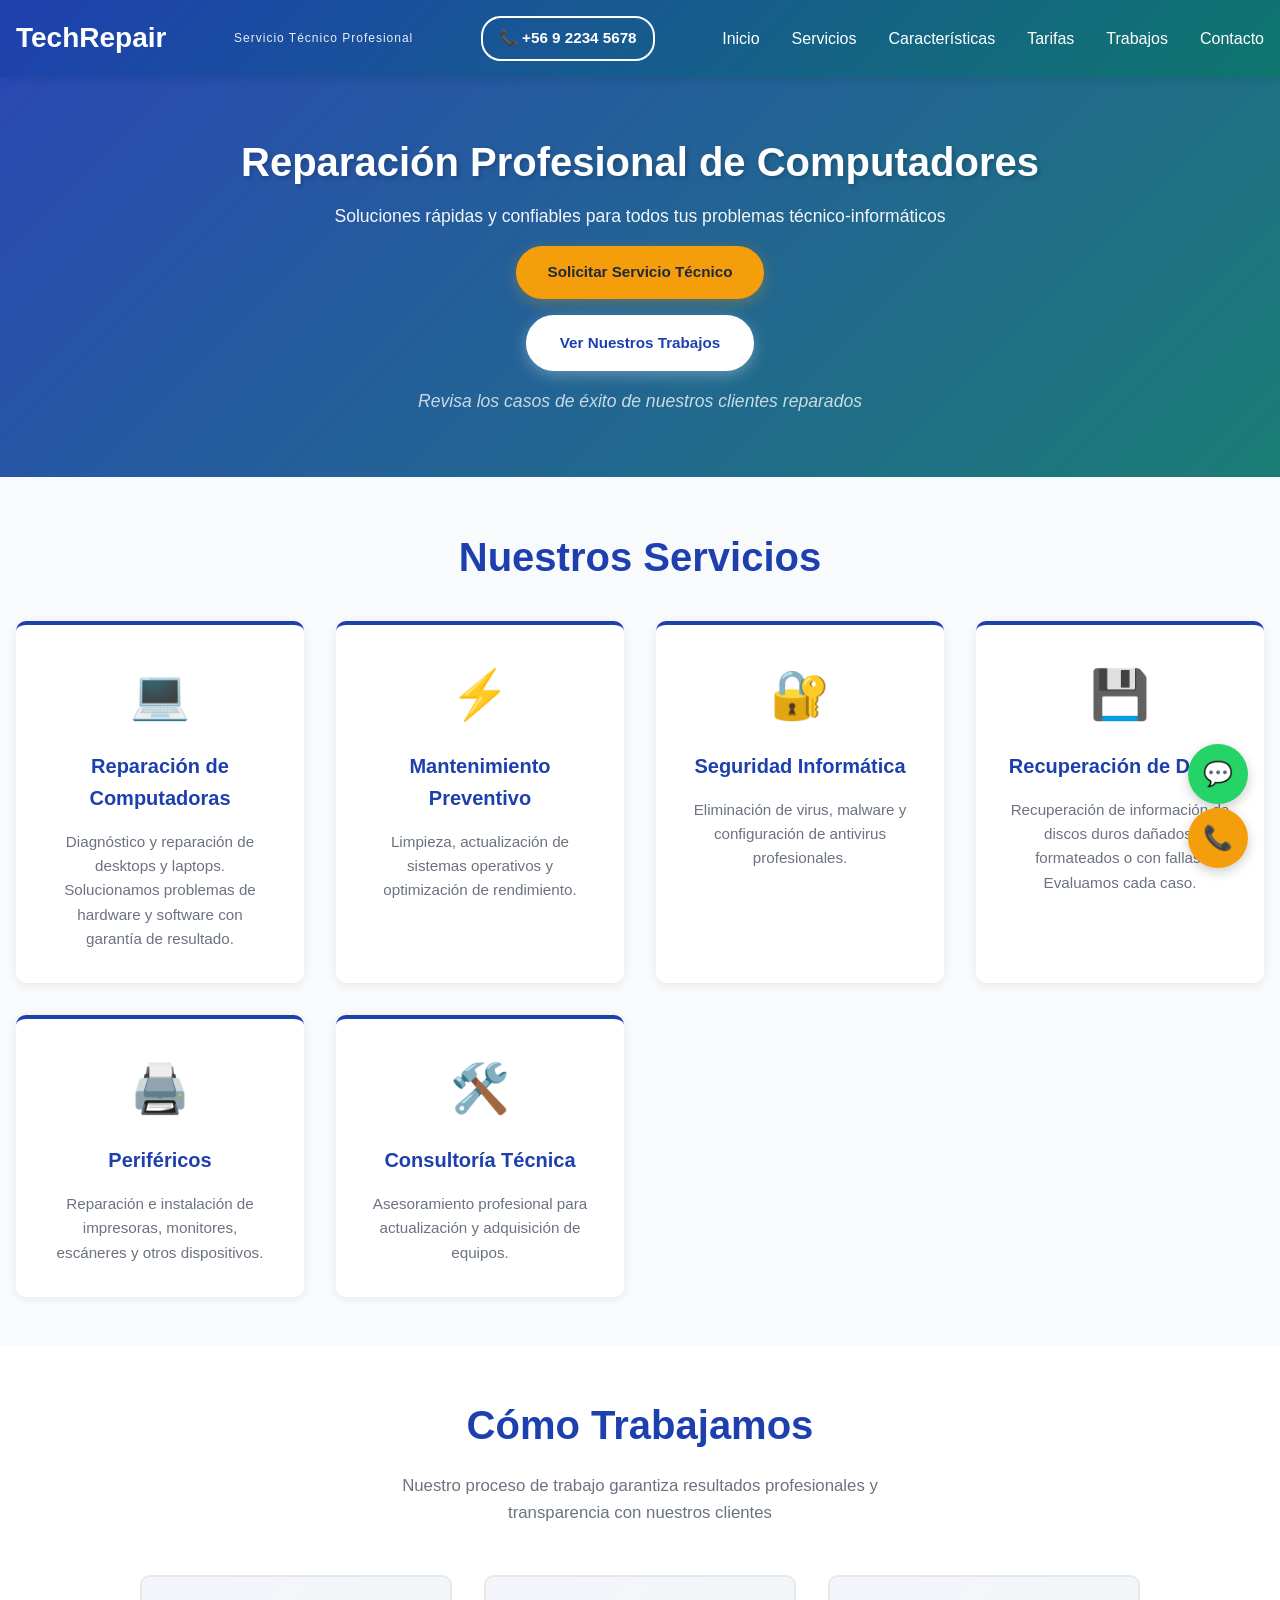
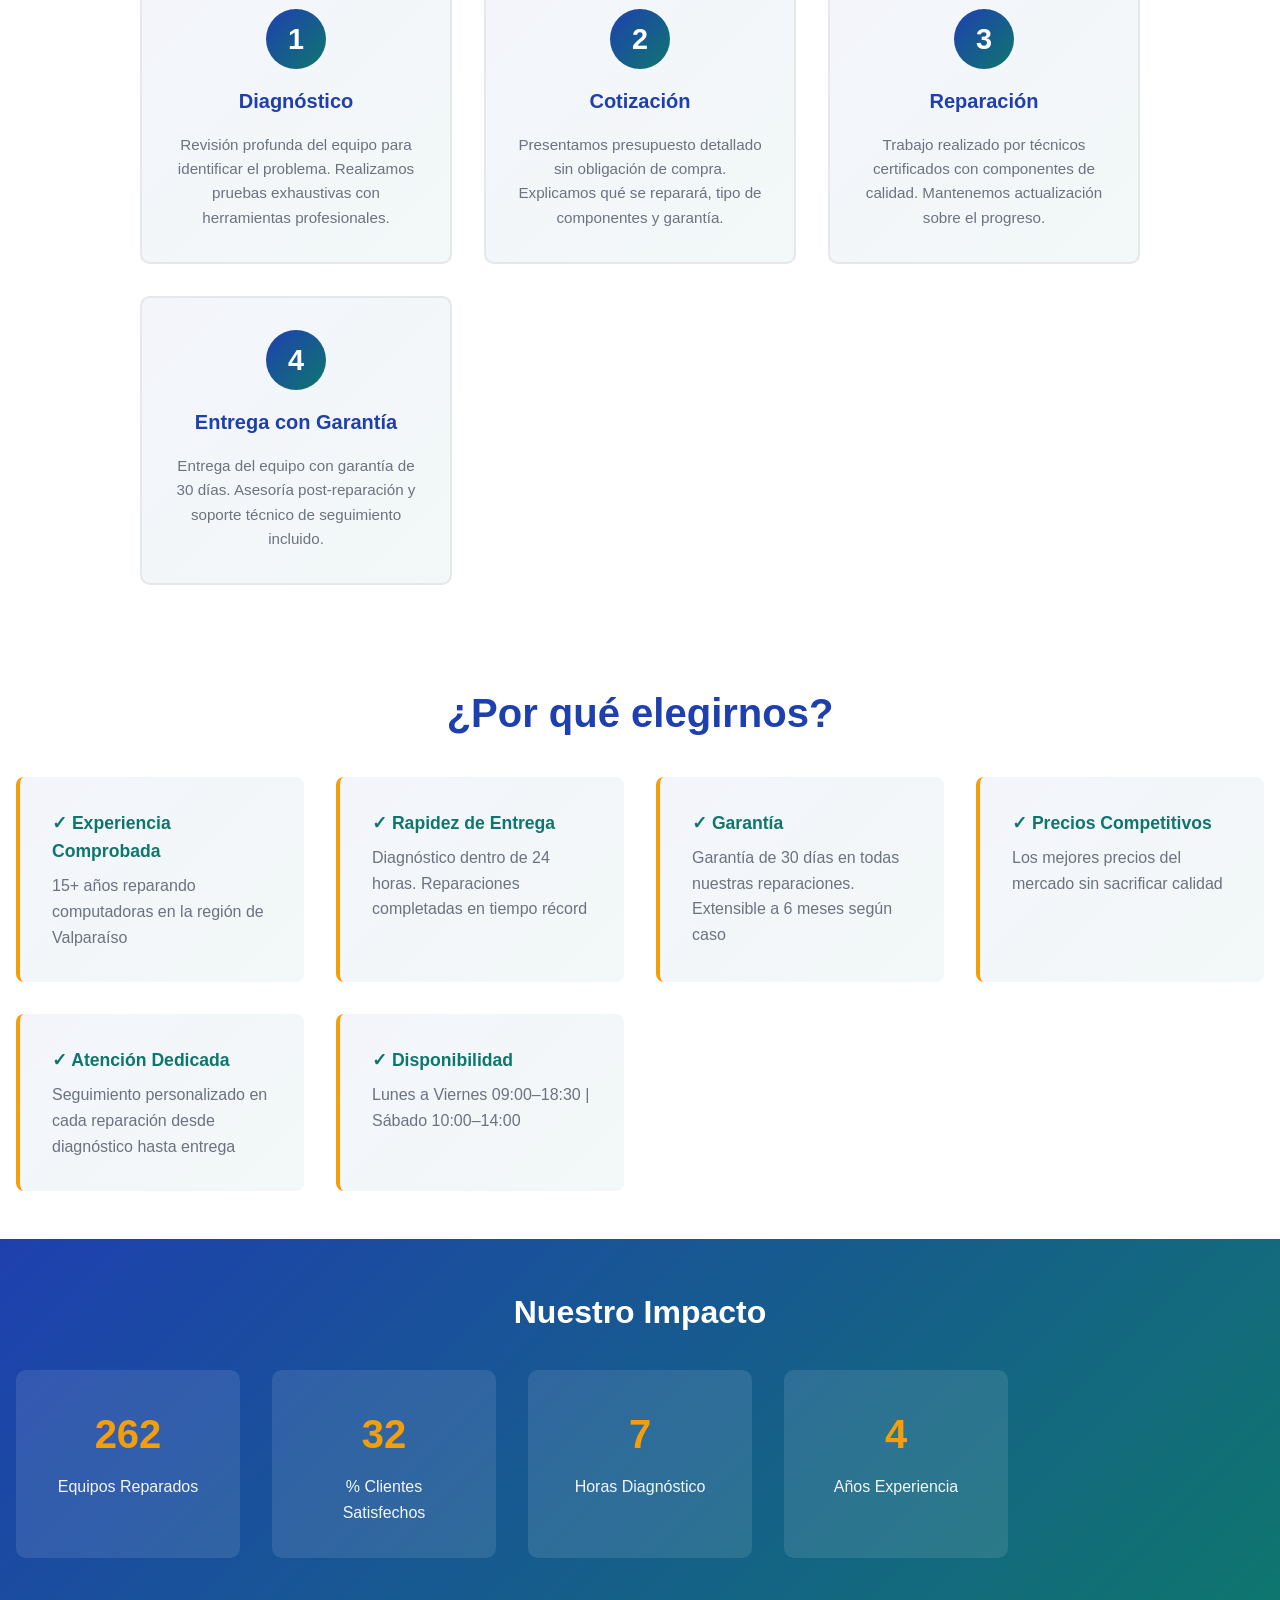
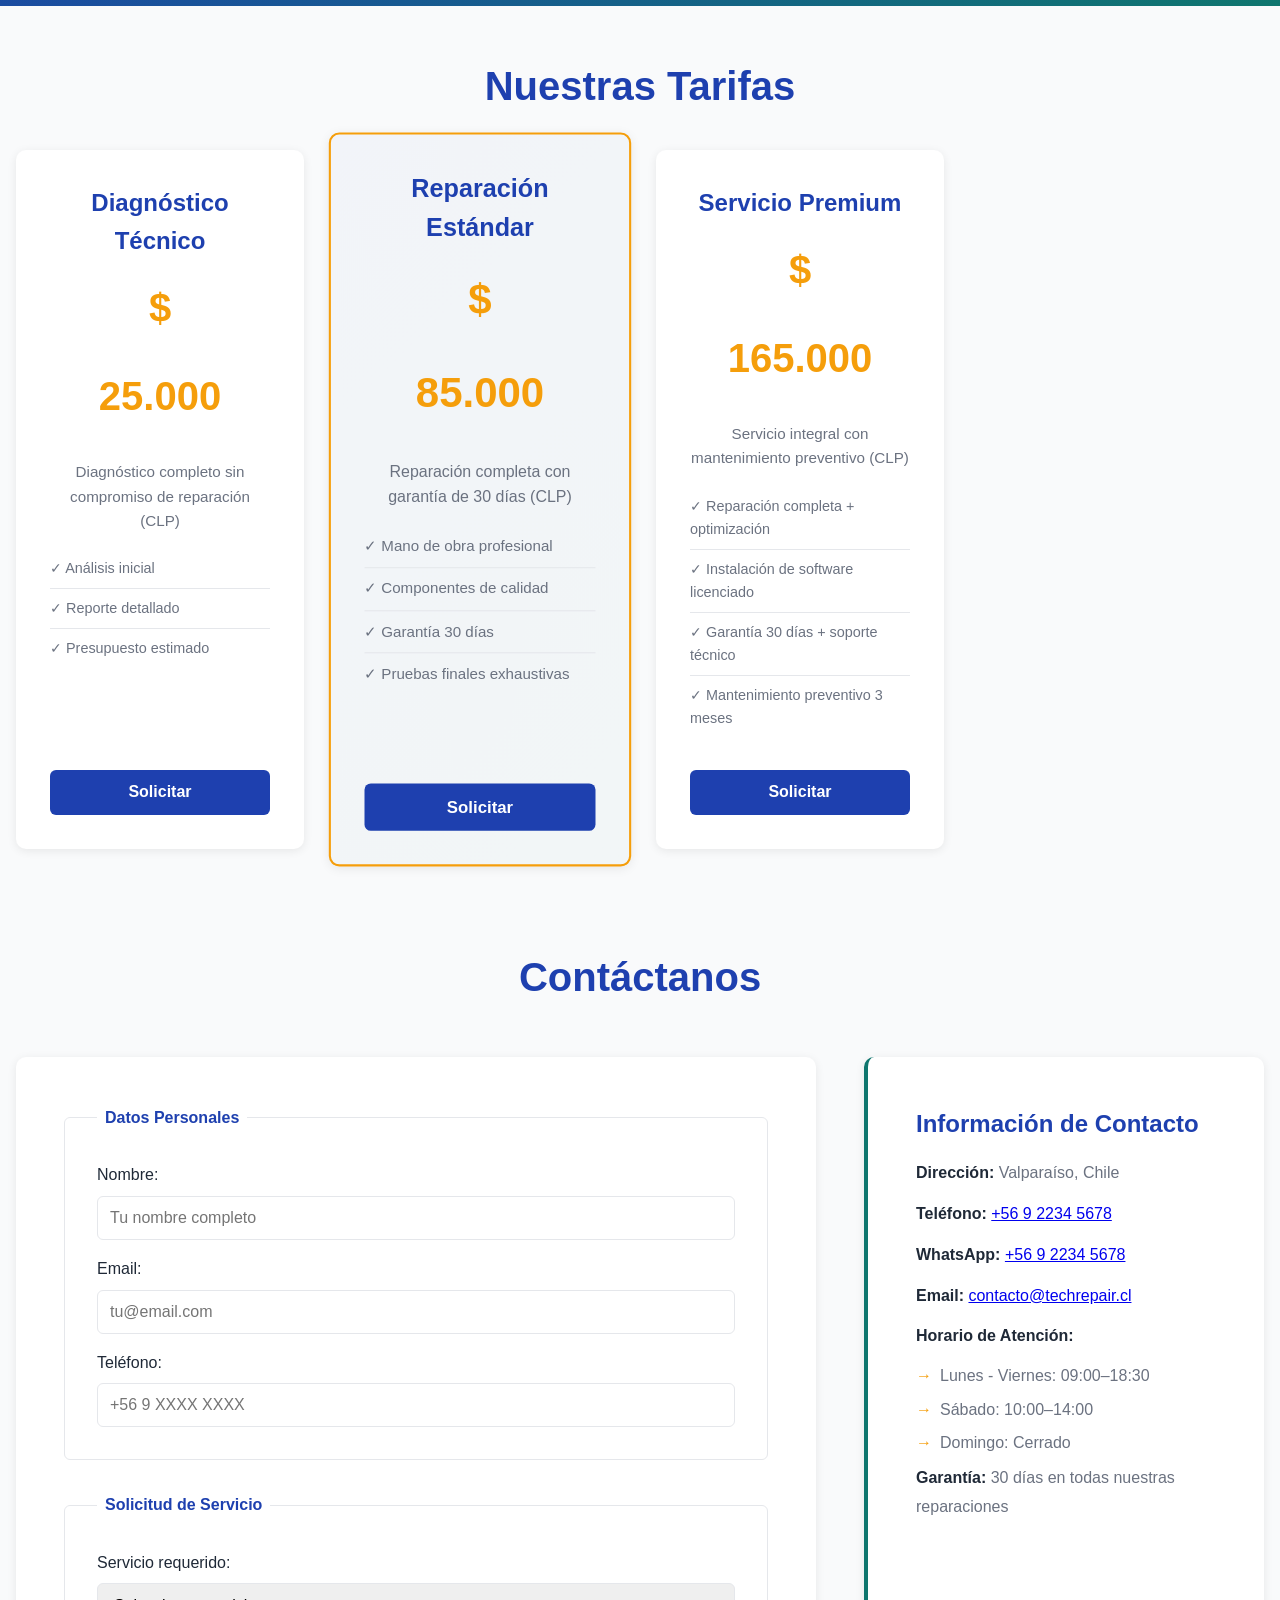
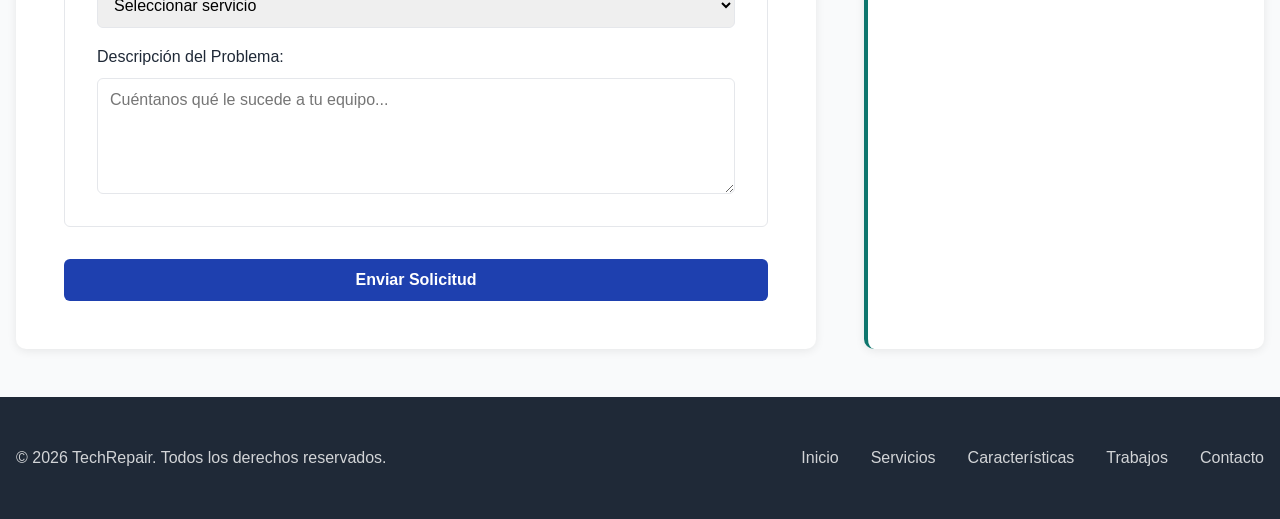
<file: index.html>
<!DOCTYPE html>
<html lang="es">
<head>
    <meta charset="UTF-8">
    <meta name="viewport" content="width=device-width, initial-scale=1.0">
    <meta name="description" content="TechRepair - Servicio técnico profesional de computadoras en Valparaíso. Reparación de laptops, desktops y periféricos. Garantía 30 días. Atendemos presencialmente o domicilios">
    <meta name="keywords" content="servicio técnico Valparaíso, reparación computadoras Chile, soporte informático, reparación laptops">
    <title>TechRepair | Servicio Técnico de Computadoras en Valparaíso - Reparación y Soporte</title>
    <link rel="stylesheet" href="styles.css">
</head>
<body>
    <!-- Encabezado principal -->
    <header class="header">
        <h1>TechRepair</h1>
        <p class="tagline">Servicio Técnico Profesional</p>
        <!-- REFERENCIA A BOTÓN DE TELÉFONO: Enlace de teléfono en el header -->
        <a href="tel:+56922345678" class="phone-link">📞 +56 9 2234 5678</a>
        <button class="menu-toggle" aria-label="Abrir menú de navegación">
            <span></span>
            <span></span>
            <span></span>
        </button>
        <nav class="nav">
            <ul>
                <li><a href="#inicio">Inicio</a></li>
                <li><a href="#servicios">Servicios</a></li>
                <li><a href="#caracteristicas">Características</a></li>
                <li><a href="#tarifas">Tarifas</a></li>
                <li><a href="portfolio.html">Trabajos</a></li>
                <li><a href="#contacto">Contacto</a></li>
            </ul>
        </nav>
    </header>

    <!-- Sección héroe -->
    <section id="inicio" class="hero">
        <h2>Reparación Profesional de Computadores</h2>
        <p>Soluciones rápidas y confiables para todos tus problemas técnico-informáticos</p>
        <a href="#contacto" class="cta-button">Solicitar Servicio Técnico</a>
        <a href="portfolio.html" class="cta-button secondary">Ver Nuestros Trabajos</a>
        <p class="hero-legend">Revisa los casos de éxito de nuestros clientes reparados</p>
    </section>

    <!-- Sección de servicios -->
    <section id="servicios" class="servicios">
        <h2>Nuestros Servicios</h2>
        <article class="servicio-card">
            <span class="icono">💻</span>
            <h3>Reparación de Computadoras</h3>
            <p>Diagnóstico y reparación de desktops y laptops. Solucionamos problemas de hardware y software con garantía de resultado.</p>
        </article>

        <article class="servicio-card">
            <span class="icono">⚡</span>
            <h3>Mantenimiento Preventivo</h3>
            <p>Limpieza, actualización de sistemas operativos y optimización de rendimiento.</p>
        </article>

        <article class="servicio-card">
            <span class="icono">🔐</span>
            <h3>Seguridad Informática</h3>
            <p>Eliminación de virus, malware y configuración de antivirus profesionales.</p>
        </article>

        <article class="servicio-card">
            <span class="icono">💾</span>
            <h3>Recuperación de Datos</h3>
            <p>Recuperación de información de discos duros dañados, formateados o con fallas. Evaluamos cada caso.</p>
        </article>

        <article class="servicio-card">
            <span class="icono">🖨️</span>
            <h3>Periféricos</h3>
            <p>Reparación e instalación de impresoras, monitores, escáneres y otros dispositivos.</p>
        </article>

        <article class="servicio-card">
            <span class="icono">🛠️</span>
            <h3>Consultoría Técnica</h3>
            <p>Asesoramiento profesional para actualización y adquisición de equipos.</p>
        </article>
    </section>

    <!-- Sección Cómo trabajamos -->
    <section id="como-trabajamos" class="como-trabajamos">
        <h2>Cómo Trabajamos</h2>
        <p class="seccion-intro">Nuestro proceso de trabajo garantiza resultados profesionales y transparencia con nuestros clientes</p>
        
        <div class="pasos-contenedor">
            <article class="paso-item">
                <div class="paso-numero">1</div>
                <h3>Diagnóstico</h3>
                <p>Revisión profunda del equipo para identificar el problema. Realizamos pruebas exhaustivas con herramientas profesionales.</p>
            </article>

            <article class="paso-item">
                <div class="paso-numero">2</div>
                <h3>Cotización</h3>
                <p>Presentamos presupuesto detallado sin obligación de compra. Explicamos qué se reparará, tipo de componentes y garantía.</p>
            </article>

            <article class="paso-item">
                <div class="paso-numero">3</div>
                <h3>Reparación</h3>
                <p>Trabajo realizado por técnicos certificados con componentes de calidad. Mantenemos actualización sobre el progreso.</p>
            </article>

            <article class="paso-item">
                <div class="paso-numero">4</div>
                <h3>Entrega con Garantía</h3>
                <p>Entrega del equipo con garantía de 30 días. Asesoría post-reparación y soporte técnico de seguimiento incluido.</p>
            </article>
        </div>
    </section>

    <!-- Sección de características -->
    <section id="caracteristicas" class="caracteristicas">
        <h2>¿Por qué elegirnos?</h2>
        <article class="feature-item">
            <h3>✓ Experiencia Comprobada</h3>
            <p>15+ años reparando computadoras en la región de Valparaíso</p>
        </article>
        <article class="feature-item">
            <h3>✓ Rapidez de Entrega</h3>
            <p>Diagnóstico dentro de 24 horas. Reparaciones completadas en tiempo récord</p>
        </article>
        <article class="feature-item">
            <h3>✓ Garantía</h3>
            <p>Garantía de 30 días en todas nuestras reparaciones. Extensible a 6 meses según caso</p>
        </article>
        <article class="feature-item">
            <h3>✓ Precios Competitivos</h3>
            <p>Los mejores precios del mercado sin sacrificar calidad</p>
        </article>
        <article class="feature-item">
            <h3>✓ Atención Dedicada</h3>
            <p>Seguimiento personalizado en cada reparación desde diagnóstico hasta entrega</p>
        </article>
        <article class="feature-item">
            <h3>✓ Disponibilidad</h3>
            <p>Lunes a Viernes 09:00–18:30 | Sábado 10:00–14:00</p>
        </article>
    </section>

    <!-- Sección de estadísticas -->
    <section class="estadisticas">
        <h2>Nuestro Impacto</h2>
        <article class="estadistica-item">
            <h3 class="contador" data-target="800">0</h3>
            <p>Equipos Reparados</p>
        </article>
        <article class="estadistica-item">
            <h3 class="contador" data-target="98">0</h3>
            <p>% Clientes Satisfechos</p>
        </article>
        <article class="estadistica-item">
            <h3 class="contador" data-target="24">0</h3>
            <p>Horas Diagnóstico</p>
        </article>
        <article class="estadistica-item">
            <h3 class="contador" data-target="15">0</h3>
            <p>Años Experiencia</p>
        </article>
    </section>

    <!-- Sección de tarifas -->
    <section id="tarifas" class="tarifas">
        <h2>Nuestras Tarifas</h2>
        <article class="tarifa-card">
            <h3>Diagnóstico Técnico</h3>
            <span class="simbolo">$</span>
            <span class="cantidad">25.000</span>
            <p class="descripcion">Diagnóstico completo sin compromiso de reparación (CLP)</p>
            <ul class="caracteristicas-tarifa">
                <li>✓ Análisis inicial</li>
                <li>✓ Reporte detallado</li>
                <li>✓ Presupuesto estimado</li>
            </ul>
            <!-- REFERENCIA A FUNCIÓN WHATSAPP: Botón que llama a contactarServicio para pre-llenar formulario -->
            <button class="btn-tarifa" onclick="contactarServicio('Diagnóstico')">Solicitar</button>
        </article>

        <article class="tarifa-card destacado">
            <h3>Reparación Estándar</h3>
            <span class="simbolo">$</span>
            <span class="cantidad">85.000</span>
            <p class="descripcion">Reparación completa con garantía de 30 días (CLP)</p>
            <ul class="caracteristicas-tarifa">
                <li>✓ Mano de obra profesional</li>
                <li>✓ Componentes de calidad</li>
                <li>✓ Garantía 30 días</li>
                <li>✓ Pruebas finales exhaustivas</li>
            </ul>
            <!-- REFERENCIA A FUNCIÓN WHATSAPP: Botón que llama a contactarServicio para pre-llenar formulario -->
            <button class="btn-tarifa" onclick="contactarServicio('Reparación')">Solicitar</button>
        </article>

        <article class="tarifa-card">
            <h3>Servicio Premium</h3>
            <span class="simbolo">$</span>
            <span class="cantidad">165.000</span>
            <p class="descripcion">Servicio integral con mantenimiento preventivo (CLP)</p>
            <ul class="caracteristicas-tarifa">
                <li>✓ Reparación completa + optimización</li>
                <li>✓ Instalación de software licenciado</li>
                <li>✓ Garantía 30 días + soporte técnico</li>
                <li>✓ Mantenimiento preventivo 3 meses</li>
            </ul>
            <!-- REFERENCIA A FUNCIÓN WHATSAPP: Botón que llama a contactarServicio para pre-llenar formulario -->
            <button class="btn-tarifa" onclick="contactarServicio('Premium')">Solicitar</button>
        </article>
    </section>

    <!-- Sección de contacto -->
    <section id="contacto" class="contacto">
        <h2>Contáctanos</h2>
        <form class="formulario" id="formulario-contacto" onsubmit="enviarFormulario(event)">
            <fieldset>
                <legend>Datos Personales</legend>
                <label for="nombre">
                    Nombre:
                    <input type="text" id="nombre" name="nombre" required placeholder="Tu nombre completo">
                </label>
                <label for="email">
                    Email:
                    <input type="email" id="email" name="email" required placeholder="tu@email.com">
                </label>
                <label for="telefono">
                    Teléfono:
                    <input type="tel" id="telefono" name="telefono" placeholder="+56 9 XXXX XXXX">
                </label>
            </fieldset>
            <fieldset>
                <legend>Solicitud de Servicio</legend>
                <label for="servicio">
                    Servicio requerido:
                    <select id="servicio" name="servicio" required>
                        <option value="">Seleccionar servicio</option>
                        <option value="diagnostico">Diagnóstico Técnico</option>
                        <option value="reparacion">Reparación de Computadora</option>
                        <option value="mantenimiento">Mantenimiento Preventivo</option>
                        <option value="seguridad">Seguridad Informática</option>
                        <option value="recuperacion">Recuperación de datos</option>
                        <option value="otro">Otro</option>
                    </select>
                </label>
                <label for="mensaje">
                    Descripción del Problema:
                    <textarea id="mensaje" name="mensaje" rows="5" required placeholder="Cuéntanos qué le sucede a tu equipo..."></textarea>
                </label>
            </fieldset>
            <button type="submit" class="submit-button">Enviar Solicitud</button>
        </form>

        <aside class="info-contacto">
            <h3>Información de Contacto</h3>
            <address>
                <p><strong>Dirección:</strong> Valparaíso, Chile</p>
                <p><strong>Teléfono:</strong> <a href="tel:+56922345678">+56 9 2234 5678</a></p>
                <!-- REFERENCIA A BOTÓN DE WHATSAPP: Enlace de WhatsApp en la sección de contacto -->
                <p><strong>WhatsApp:</strong> <a href="https://wa.me/56922345678" target="_blank">+56 9 2234 5678</a></p>
                <p><strong>Email:</strong> <a href="mailto:contacto@techrepair.cl">contacto@techrepair.cl</a></p>
                <p><strong>Horario de Atención:</strong></p>
                <ul>
                    <li>Lunes - Viernes: 09:00–18:30</li>
                    <li>Sábado: 10:00–14:00</li>
                    <li>Domingo: Cerrado</li>
                </ul>
                <p class="garantia-info"><strong>Garantía:</strong> 30 días en todas nuestras reparaciones</p>
            </address>
        </aside>
    </section>

    <!-- Pie de página -->
    <footer class="footer">
        <p>&copy; 2026 TechRepair. Todos los derechos reservados.</p>
        <nav class="footer-nav">
            <a href="#inicio">Inicio</a>
            <a href="#servicios">Servicios</a>
            <a href="#caracteristicas">Características</a>
            <a href="portfolio.html">Trabajos</a>
            <a href="#contacto">Contacto</a>
        </nav>
    </footer>

    <!-- REFERENCIA A BOTONES FLOTANTES: Botones flotantes de WhatsApp y teléfono -->
    <!-- Botón flotante de contacto -->
    <a href="https://wa.me/56922345678" class="floating-btn whatsapp" title="Contactar por WhatsApp">
        <span>💬</span>
    </a>
    <a href="tel:+56922345678" class="floating-btn phone" title="Llamar ahora">
        <span>📞</span>
    </a>

    <script>
        // Contadores animados
        function animar_contadores() {
            const contadores = document.querySelectorAll('.contador');
            
            contadores.forEach(contador => {
                const target = parseInt(contador.getAttribute('data-target'));
                const duracion = 2000; // 2 segundos
                const incremento = target / (duracion / 16); // 60fps
                let actual = 0;
                
                const intervalo = setInterval(() => {
                    actual += incremento;
                    if (actual >= target) {
                        contador.textContent = target;
                        clearInterval(intervalo);
                    } else {
                        contador.textContent = Math.floor(actual);
                    }
                }, 16);
            });
        }

        // Ejecutar contadores cuando se ven en pantalla
        const observer = new IntersectionObserver((entries) => {
            entries.forEach(entry => {
                if (entry.isIntersecting && entry.target.classList.contains('estadisticas')) {
                    animar_contadores();
                    observer.unobserve(entry.target);
                }
            });
        });

        const sectionEstadisticas = document.querySelector('.estadisticas');
        if (sectionEstadisticas) {
            observer.observe(sectionEstadisticas);
        }

        // Formulario de contacto mejorado
        function enviarFormulario(event) {
            event.preventDefault();
            
            const nombre = document.getElementById('nombre').value;
            const email = document.getElementById('email').value;
            const telefono = document.getElementById('telefono').value;
            const servicio = document.getElementById('servicio').value;
            const mensaje = document.getElementById('mensaje').value;
            
            // REFERENCIA A BOTÓN DE WHATSAPP: Función JavaScript que crea enlaces de WhatsApp para el formulario de contacto
            // Crear mensaje de WhatsApp
            const mensajeWhatsApp = `Hola, mi nombre es ${nombre}. ${mensaje} Pueden contactarme al ${telefono || email}. Servicio solicitado: ${servicio}`;
            const linkWhatsApp = `https://wa.me/56922345678?text=${encodeURIComponent(mensajeWhatsApp)}`;
            
            // Mostrar confirmación
            alert('¡Gracias por tu solicitud! Te contactaremos pronto.');
            
            // Limpiar formulario
            document.getElementById('formulario-contacto').reset();
            
            // Abrir WhatsApp (opcional)
            // window.open(linkWhatsApp, '_blank');
        }

        // REFERENCIA A BOTÓN DE WHATSAPP: Función que pre-llena el formulario de contacto para botones de tarifa
        function contactarServicio(servicio) {
            document.getElementById('servicio').value = servicio.toLowerCase();
            document.getElementById('nombre').focus();
            document.querySelector('.contacto').scrollIntoView({ behavior: 'smooth' });
        }

        // Menú hamburguesa responsivo
        const menuToggle = document.querySelector('.menu-toggle');
        const nav = document.querySelector('.nav');
        const navLinks = document.querySelectorAll('.nav a');

        // Toggle menú al hacer click en el botón
        menuToggle.addEventListener('click', () => {
            menuToggle.classList.toggle('active');
            nav.classList.toggle('active');
        });

        // Cerrar menú al hacer click en un enlace
        navLinks.forEach(link => {
            link.addEventListener('click', () => {
                menuToggle.classList.remove('active');
                nav.classList.remove('active');
            });
        });

        // Cerrar menú al hacer clic fuera del menú
        document.addEventListener('click', (event) => {
            if (!event.target.closest('.header')) {
                menuToggle.classList.remove('active');
                nav.classList.remove('active');
            }
        });
    </script>
</body>
</html>
</file>
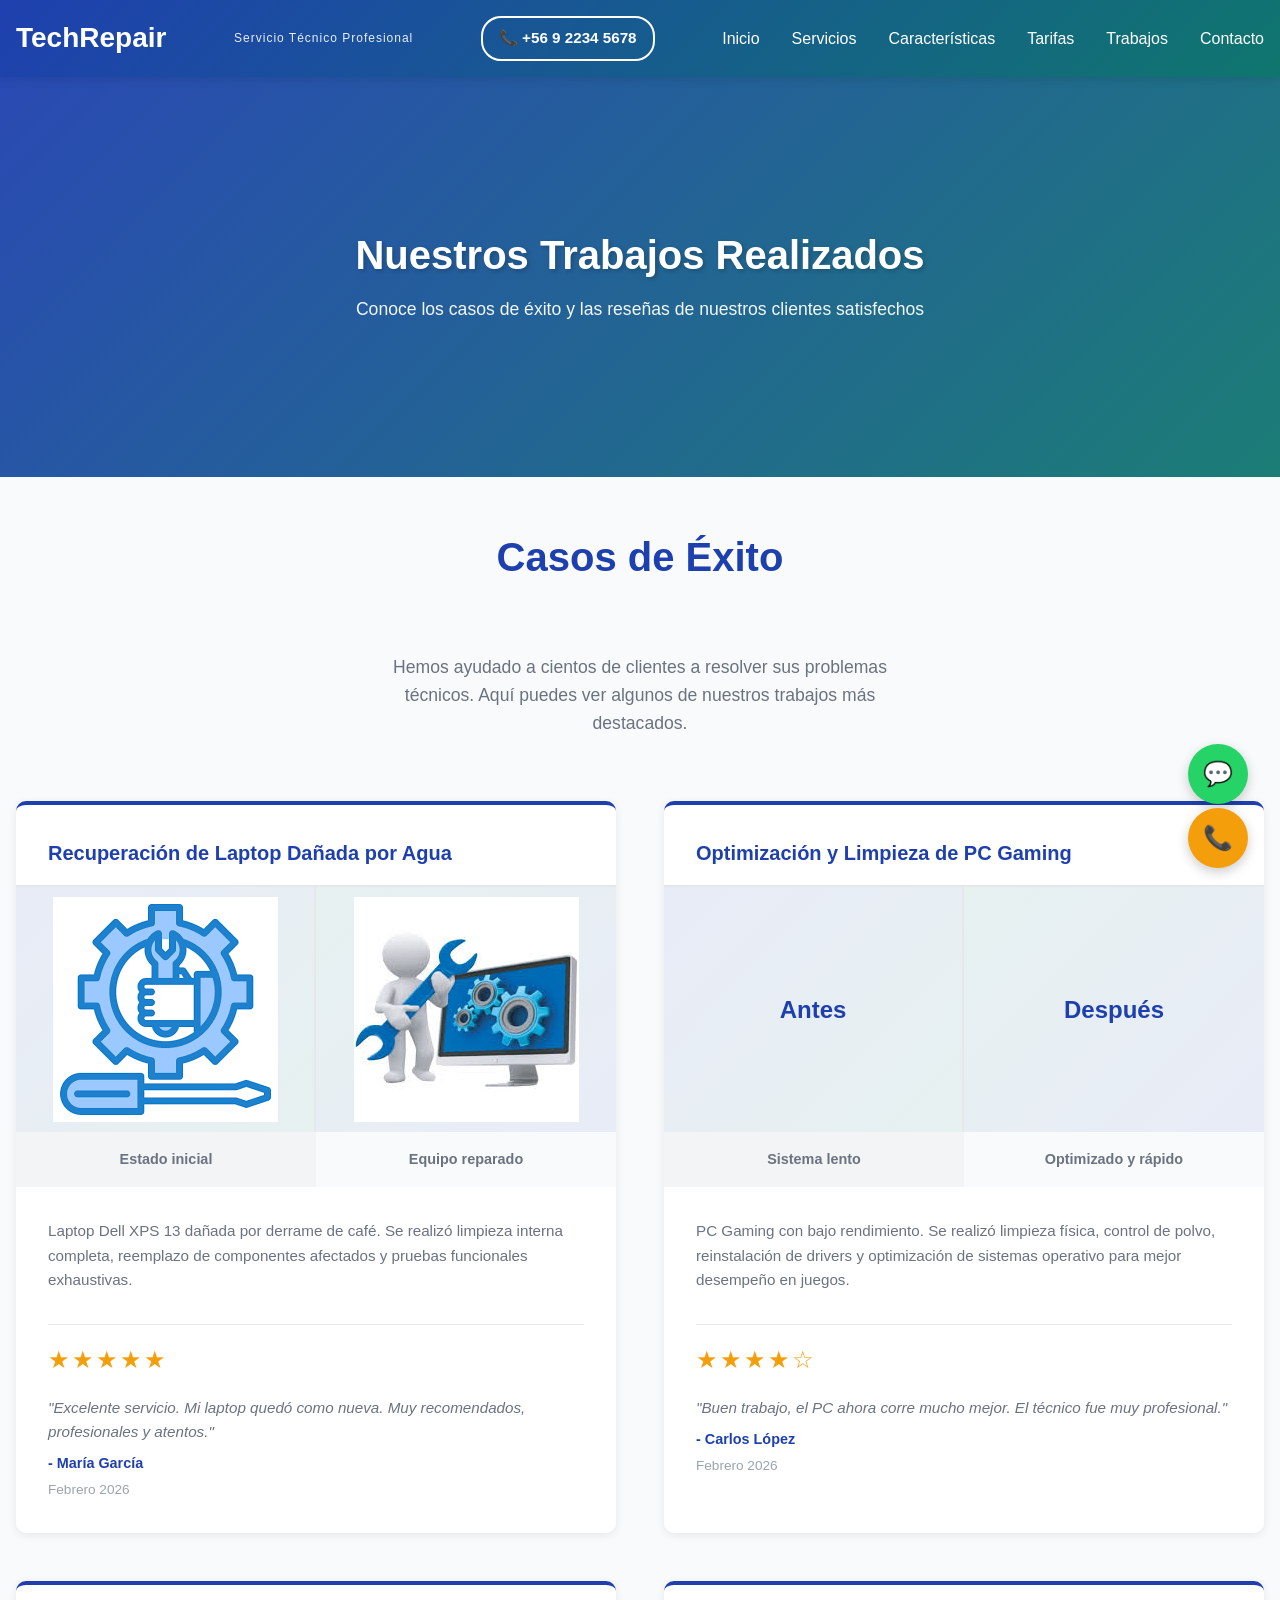
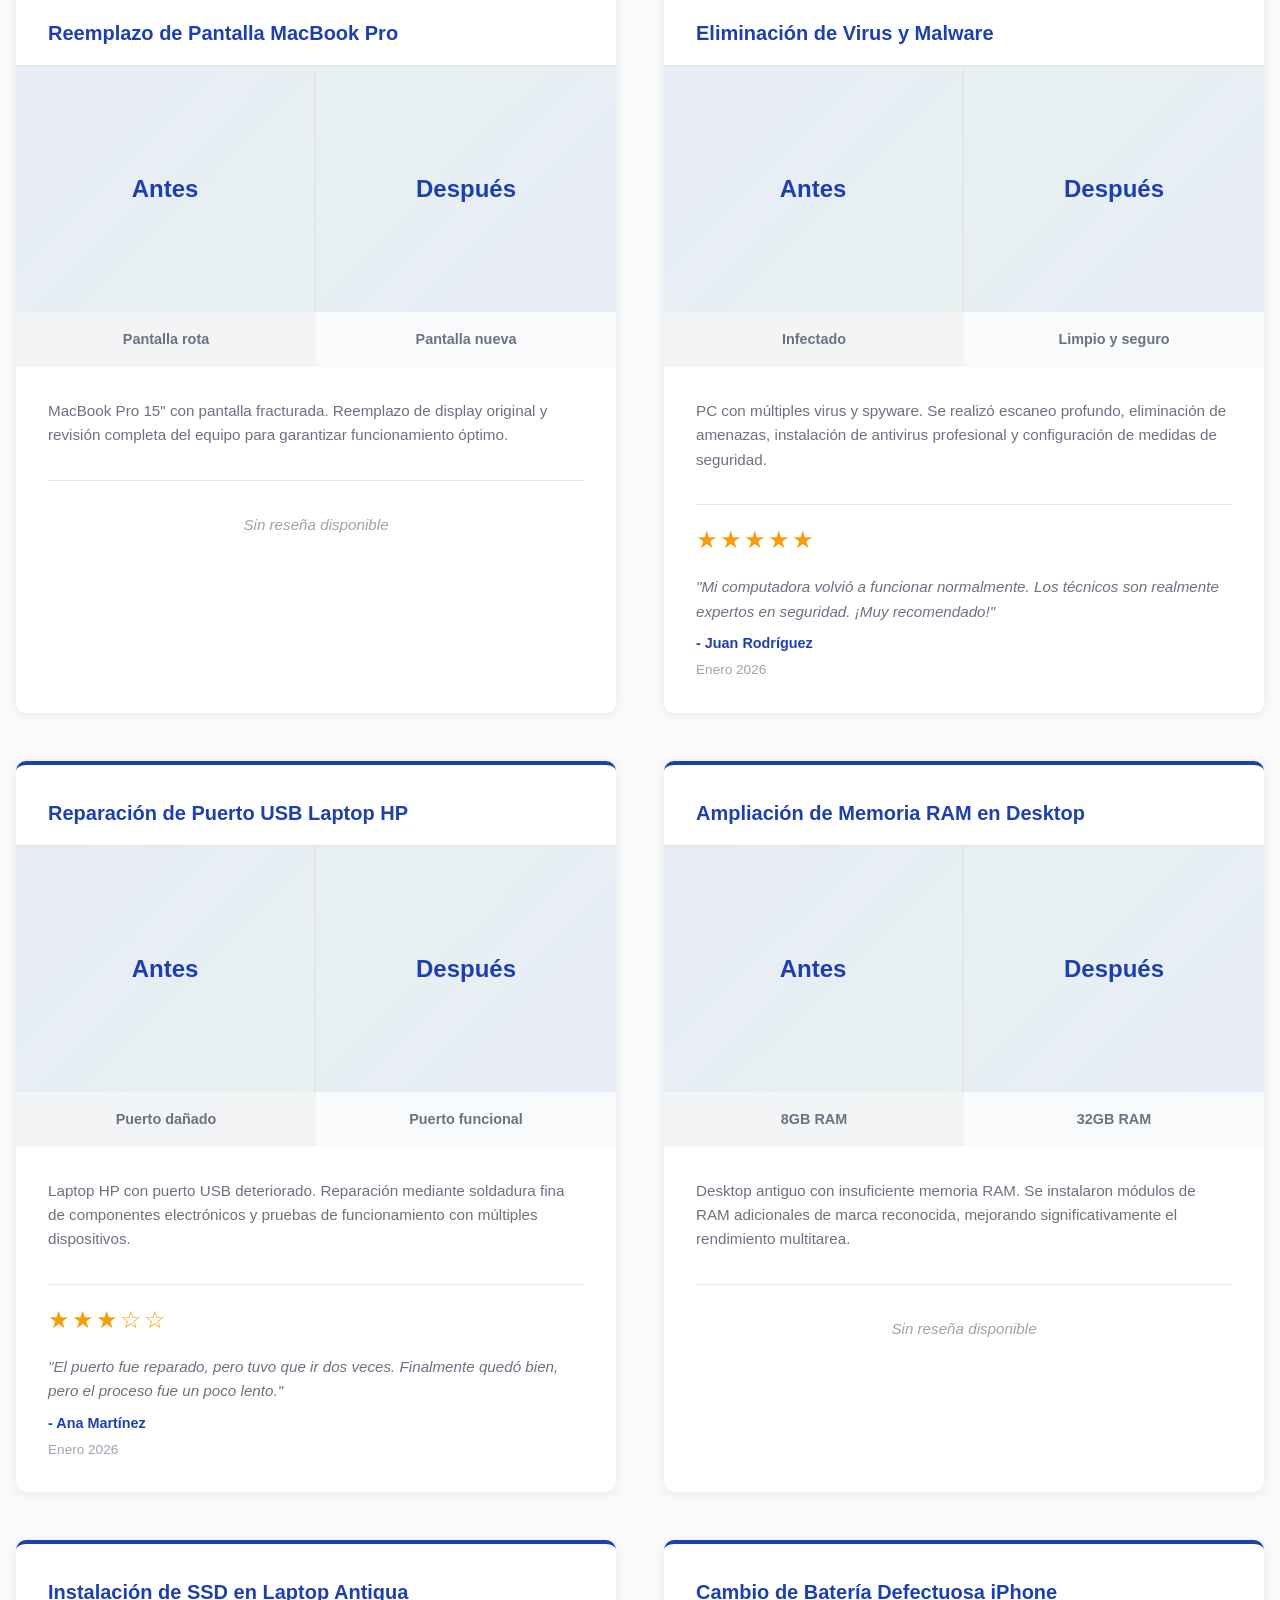
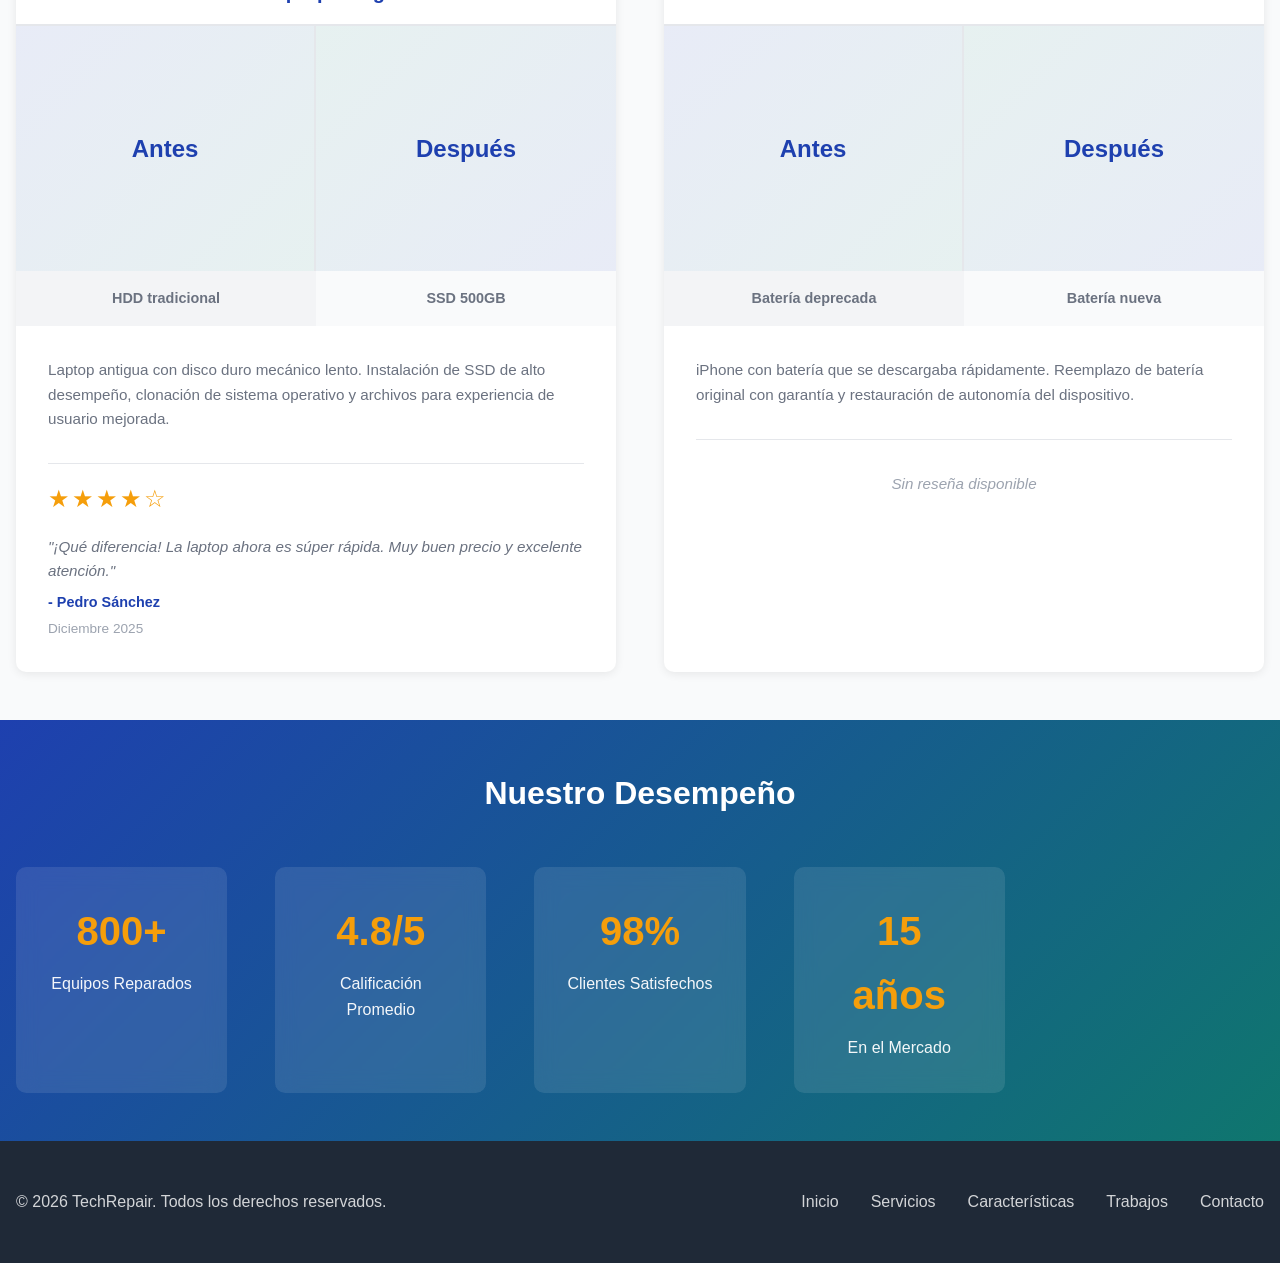
<file: portfolio.html>
<!DOCTYPE html>
<html lang="es">
<head>
    <meta charset="UTF-8">
    <meta name="viewport" content="width=device-width, initial-scale=1.0">
    <meta name="description" content="TechRepair - Galería de trabajos realizados. Reparaciones de computadoras en Valparaíso. Casos de éxito y reseñas de clientes">
    <meta name="keywords" content="trabajos realizados, casos éxito, reseñas, reparación computadoras Chile">
    <title>Trabajos Realizados - TechRepair | Galería de Reparaciones</title>
    <link rel="stylesheet" href="styles.css">
    <link rel="stylesheet" href="portfolio.css">
</head>
<body>
    <!-- Encabezado principal -->
    <header class="header">
        <h1>TechRepair</h1>
        <p class="tagline">Servicio Técnico Profesional</p>
        <!-- REFERENCIA A BOTÓN DE TELÉFONO: Enlace de teléfono en el header -->
        <a href="tel:+56922345678" class="phone-link">📞 +56 9 2234 5678</a>
        <button class="menu-toggle" aria-label="Abrir menú de navegación">
            <span></span>
            <span></span>
            <span></span>
        </button>
        <nav class="nav">
            <ul>
                <li><a href="index.html#inicio">Inicio</a></li>
                <li><a href="index.html#servicios">Servicios</a></li>
                <li><a href="index.html#caracteristicas">Características</a></li>
                <li><a href="index.html#tarifas">Tarifas</a></li>
                <li><a href="portfolio.html">Trabajos</a></li>
                <li><a href="index.html#contacto">Contacto</a></li>
            </ul>
        </nav>
    </header>

    <!-- Sección héroe del portfolio -->
    <section id="portfolio-hero" class="hero">
        <h2>Nuestros Trabajos Realizados</h2>
        <p>Conoce los casos de éxito y las reseñas de nuestros clientes satisfechos</p>
    </section>

    <!-- Sección de trabajos realizados -->
    <section id="trabajos" class="trabajos">
        <h2>Casos de Éxito</h2>
        <p class="intro-text">Hemos ayudado a cientos de clientes a resolver sus problemas técnicos. Aquí puedes ver algunos de nuestros trabajos más destacados.</p>

        <!-- Tarjeta de trabajo 1 - Con 5 estrellas y reseña -->
        <article class="trabajo-card">
            <h3>Recuperación de Laptop Dañada por Agua</h3>
            <div class="trabajo-imagenes">
                <figure class="imagen-antes">
                    <div class="placeholder">
                        <!--imagen 1 -->
                        <img src="img/img1.png" alt="antes img 1">
                    </div>
                    <figcaption>Estado inicial</figcaption>
                </figure>
                <figure class="imagen-despues">
                    <div class="placeholder">
                        <!--imagen 2 -->
                        <img src="img/img2.jpeg" alt="despues img 2">
                    </div>
                    <figcaption>Equipo reparado</figcaption>
                </figure>
            </div>
            <div class="trabajo-info">
                <p class="descripcion">Laptop Dell XPS 13 dañada por derrame de café. Se realizó limpieza interna completa, reemplazo de componentes afectados y pruebas funcionales exhaustivas.</p>
                <div class="cliente-resena">
                    <div class="rating">
                        <span aria-label="5 de 5 estrellas">★★★★★</span>
                    </div>
                    <blockquote class="resena-texto">
                        <p>"Excelente servicio. Mi laptop quedó como nueva. Muy recomendados, profesionales y atentos."</p>
                        <footer>
                            <strong>- María García</strong>
                            <time datetime="2026-02">Febrero 2026</time>
                        </footer>
                    </blockquote>
                </div>
            </div>
        </article>

        <!-- Tarjeta de trabajo 2 - Con 4 estrellas y reseña -->
        <article class="trabajo-card">
            <h3>Optimización y Limpieza de PC Gaming</h3>
            <div class="trabajo-imagenes">
                <figure class="imagen-antes">
                    <div class="placeholder">
                        <span>Antes</span>
                    </div>
                    <figcaption>Sistema lento</figcaption>
                </figure>
                <figure class="imagen-despues">
                    <div class="placeholder">
                        <span>Después</span>
                    </div>
                    <figcaption>Optimizado y rápido</figcaption>
                </figure>
            </div>
            <div class="trabajo-info">
                <p class="descripcion">PC Gaming con bajo rendimiento. Se realizó limpieza física, control de polvo, reinstalación de drivers y optimización de sistemas operativo para mejor desempeño en juegos.</p>
                <div class="cliente-resena">
                    <div class="rating">
                        <span aria-label="4 de 5 estrellas">★★★★☆</span>
                    </div>
                    <blockquote class="resena-texto">
                        <p>"Buen trabajo, el PC ahora corre mucho mejor. El técnico fue muy profesional."</p>
                        <footer>
                            <strong>- Carlos López</strong>
                            <time datetime="2026-02">Febrero 2026</time>
                        </footer>
                    </blockquote>
                </div>
            </div>
        </article>

        <!-- Tarjeta de trabajo 3 - Sin reseña -->
        <article class="trabajo-card">
            <h3>Reemplazo de Pantalla MacBook Pro</h3>
            <div class="trabajo-imagenes">
                <figure class="imagen-antes">
                    <div class="placeholder">
                        <span>Antes</span>
                    </div>
                    <figcaption>Pantalla rota</figcaption>
                </figure>
                <figure class="imagen-despues">
                    <div class="placeholder">
                        <span>Después</span>
                    </div>
                    <figcaption>Pantalla nueva</figcaption>
                </figure>
            </div>
            <div class="trabajo-info">
                <p class="descripcion">MacBook Pro 15" con pantalla fracturada. Reemplazo de display original y revisión completa del equipo para garantizar funcionamiento óptimo.</p>
                <div class="cliente-resena sin-resena">
                    <p class="sin-resena-texto">Sin reseña disponible</p>
                </div>
            </div>
        </article>

        <!-- Tarjeta de trabajo 4 - Con 5 estrellas y reseña -->
        <article class="trabajo-card">
            <h3>Eliminación de Virus y Malware</h3>
            <div class="trabajo-imagenes">
                <figure class="imagen-antes">
                    <div class="placeholder">
                        <span>Antes</span>
                    </div>
                    <figcaption>Infectado</figcaption>
                </figure>
                <figure class="imagen-despues">
                    <div class="placeholder">
                        <span>Después</span>
                    </div>
                    <figcaption>Limpio y seguro</figcaption>
                </figure>
            </div>
            <div class="trabajo-info">
                <p class="descripcion">PC con múltiples virus y spyware. Se realizó escaneo profundo, eliminación de amenazas, instalación de antivirus profesional y configuración de medidas de seguridad.</p>
                <div class="cliente-resena">
                    <div class="rating">
                        <span aria-label="5 de 5 estrellas">★★★★★</span>
                    </div>
                    <blockquote class="resena-texto">
                        <p>"Mi computadora volvió a funcionar normalmente. Los técnicos son realmente expertos en seguridad. ¡Muy recomendado!"</p>
                        <footer>
                            <strong>- Juan Rodríguez</strong>
                            <time datetime="2026-01">Enero 2026</time>
                        </footer>
                    </blockquote>
                </div>
            </div>
        </article>

        <!-- Tarjeta de trabajo 5 - Con 3 estrellas y reseña -->
        <article class="trabajo-card">
            <h3>Reparación de Puerto USB Laptop HP</h3>
            <div class="trabajo-imagenes">
                <figure class="imagen-antes">
                    <div class="placeholder">
                        <span>Antes</span>
                    </div>
                    <figcaption>Puerto dañado</figcaption>
                </figure>
                <figure class="imagen-despues">
                    <div class="placeholder">
                        <span>Después</span>
                    </div>
                    <figcaption>Puerto funcional</figcaption>
                </figure>
            </div>
            <div class="trabajo-info">
                <p class="descripcion">Laptop HP con puerto USB deteriorado. Reparación mediante soldadura fina de componentes electrónicos y pruebas de funcionamiento con múltiples dispositivos.</p>
                <div class="cliente-resena">
                    <div class="rating">
                        <span aria-label="3 de 5 estrellas">★★★☆☆</span>
                    </div>
                    <blockquote class="resena-texto">
                        <p>"El puerto fue reparado, pero tuvo que ir dos veces. Finalmente quedó bien, pero el proceso fue un poco lento."</p>
                        <footer>
                            <strong>- Ana Martínez</strong>
                            <time datetime="2026-01">Enero 2026</time>
                        </footer>
                    </blockquote>
                </div>
            </div>
        </article>

        <!-- Tarjeta de trabajo 6 - Sin reseña -->
        <article class="trabajo-card">
            <h3>Ampliación de Memoria RAM en Desktop</h3>
            <div class="trabajo-imagenes">
                <figure class="imagen-antes">
                    <div class="placeholder">
                        <span>Antes</span>
                    </div>
                    <figcaption>8GB RAM</figcaption>
                </figure>
                <figure class="imagen-despues">
                    <div class="placeholder">
                        <span>Después</span>
                    </div>
                    <figcaption>32GB RAM</figcaption>
                </figure>
            </div>
            <div class="trabajo-info">
                <p class="descripcion">Desktop antiguo con insuficiente memoria RAM. Se instalaron módulos de RAM adicionales de marca reconocida, mejorando significativamente el rendimiento multitarea.</p>
                <div class="cliente-resena sin-resena">
                    <p class="sin-resena-texto">Sin reseña disponible</p>
                </div>
            </div>
        </article>

        <!-- Tarjeta de trabajo 7 - Con 4 estrellas y reseña -->
        <article class="trabajo-card">
            <h3>Instalación de SSD en Laptop Antigua</h3>
            <div class="trabajo-imagenes">
                <figure class="imagen-antes">
                    <div class="placeholder">
                        <span>Antes</span>
                    </div>
                    <figcaption>HDD tradicional</figcaption>
                </figure>
                <figure class="imagen-despues">
                    <div class="placeholder">
                        <span>Después</span>
                    </div>
                    <figcaption>SSD 500GB</figcaption>
                </figure>
            </div>
            <div class="trabajo-info">
                <p class="descripcion">Laptop antigua con disco duro mecánico lento. Instalación de SSD de alto desempeño, clonación de sistema operativo y archivos para experiencia de usuario mejorada.</p>
                <div class="cliente-resena">
                    <div class="rating">
                        <span aria-label="4 de 5 estrellas">★★★★☆</span>
                    </div>
                    <blockquote class="resena-texto">
                        <p>"¡Qué diferencia! La laptop ahora es súper rápida. Muy buen precio y excelente atención."</p>
                        <footer>
                            <strong>- Pedro Sánchez</strong>
                            <time datetime="2025-12">Diciembre 2025</time>
                        </footer>
                    </blockquote>
                </div>
            </div>
        </article>

        <!-- Tarjeta de trabajo 8 - Sin reseña -->
        <article class="trabajo-card">
            <h3>Cambio de Batería Defectuosa iPhone</h3>
            <div class="trabajo-imagenes">
                <figure class="imagen-antes">
                    <div class="placeholder">
                        <span>Antes</span>
                    </div>
                    <figcaption>Batería deprecada</figcaption>
                </figure>
                <figure class="imagen-despues">
                    <div class="placeholder">
                        <span>Después</span>
                    </div>
                    <figcaption>Batería nueva</figcaption>
                </figure>
            </div>
            <div class="trabajo-info">
                <p class="descripcion">iPhone con batería que se descargaba rápidamente. Reemplazo de batería original con garantía y restauración de autonomía del dispositivo.</p>
                <div class="cliente-resena sin-resena">
                    <p class="sin-resena-texto">Sin reseña disponible</p>
                </div>
            </div>
        </article>
    </section>

    <!-- Sección de estadísticas -->
    <section id="estadisticas" class="estadisticas">
        <h2>Nuestro Desempeño</h2>
        <article class="estadistica-item">
            <h3>800+</h3>
            <p>Equipos Reparados</p>
        </article>
        <article class="estadistica-item">
            <h3>4.8/5</h3>
            <p>Calificación Promedio</p>
        </article>
        <article class="estadistica-item">
            <h3>98%</h3>
            <p>Clientes Satisfechos</p>
        </article>
        <article class="estadistica-item">
            <h3>15 años</h3>
            <p>En el Mercado</p>
        </article>
    </section>

    <!-- Pie de página -->
    <footer class="footer">
        <p>&copy; 2026 TechRepair. Todos los derechos reservados.</p>
        <nav class="footer-nav">
            <a href="index.html#inicio">Inicio</a>
            <a href="index.html#servicios">Servicios</a>
            <a href="index.html#caracteristicas">Características</a>
            <a href="portfolio.html">Trabajos</a>
            <a href="index.html#contacto">Contacto</a>
        </nav>
    </footer>

    <!-- REFERENCIA A BOTONES FLOTANTES: Botones flotantes de WhatsApp y teléfono -->
    <!-- Botón flotante de contacto -->
    <a href="https://wa.me/56922345678" class="floating-btn whatsapp" title="Contactar por WhatsApp">
        <span>💬</span>
    </a>
    <a href="tel:+56922345678" class="floating-btn phone" title="Llamar ahora">
        <span>📞</span>
    </a>

    <script>
        // Menú hamburguesa responsivo
        const menuToggle = document.querySelector('.menu-toggle');
        const nav = document.querySelector('.nav');
        const navLinks = document.querySelectorAll('.nav a');

        // Toggle menú al hacer click en el botón
        menuToggle.addEventListener('click', () => {
            menuToggle.classList.toggle('active');
            nav.classList.toggle('active');
        });

        // Cerrar menú al hacer click en un enlace
        navLinks.forEach(link => {
            link.addEventListener('click', () => {
                menuToggle.classList.remove('active');
                nav.classList.remove('active');
            });
        });

        // Cerrar menú al hacer clic fuera del menú
        document.addEventListener('click', (event) => {
            if (!event.target.closest('.header')) {
                menuToggle.classList.remove('active');
                nav.classList.remove('active');
            }
        });
    </script>
</body>
</html>
</file>
<file: styles.css>
/* Estilos Generales */
* {
    margin: 0;
    padding: 0;
    box-sizing: border-box;
}

:root {
    --color-primary: #1e40af;
    --color-secondary: #0f766e;
    --color-accent: #f59e0b;
    --color-dark: #1f2937;
    --color-light: #f9fafb;
    --color-border: #e5e7eb;
    --spacing-base: 1rem;
    --spacing-lg: 2rem;
    --spacing-xl: 3rem;
    --transition: all 0.3s ease;
}

html {
    scrollbar-width: none; /* Firefox */
    -ms-overflow-style: none; /* IE y Edge */
}

html::-webkit-scrollbar {
    display: none; /* Chrome, Safari y Opera */
}

body {
    font-family: 'Segoe UI', Tahoma, Geneva, Verdana, sans-serif;
    line-height: 1.6;
    color: var(--color-dark);
    background-color: #fff;
}

.container {
    max-width: 1200px;
    margin: 0 auto;
    padding: 0 var(--spacing-base);
}

/* Header */
.header {
    background: linear-gradient(135deg, var(--color-primary) 0%, var(--color-secondary) 100%);
    color: white;
    padding: 1rem var(--spacing-base);
    box-shadow: 0 2px 10px rgba(0, 0, 0, 0.1);
    position: sticky;
    top: 0;
    z-index: 100;
    display: flex;
    justify-content: space-between;
    align-items: center;
    flex-wrap: wrap;
    gap: var(--spacing-base);
    width: 100%;
}

.header-content {
    display: flex;
    flex-direction: column;
    gap: 0.25rem;
    flex: 1;
    min-width: 0;
}

.header h1 {
    font-size: 1.75rem;
    font-weight: 700;
    margin: 0;
}

.tagline {
    font-size: 0.75rem;
    opacity: 0.9;
    letter-spacing: 1px;
    margin: 0;
    padding-left: 0;
}

/* Botón menú hamburguesa */
.menu-toggle {
    display: none;
    flex-direction: column;
    gap: 5px;
    background: none;
    border: none;
    cursor: pointer;
    padding: 0.5rem;
    z-index: 101;
}

.menu-toggle span {
    width: 25px;
    height: 3px;
    background-color: white;
    border-radius: 2px;
    transition: var(--transition);
}

.menu-toggle.active span:nth-child(1) {
    transform: rotate(45deg) translate(10px, 10px);
}

.menu-toggle.active span:nth-child(2) {
    opacity: 0;
}

.menu-toggle.active span:nth-child(3) {
    transform: rotate(-45deg) translate(7px, -7px);
}

.nav ul {
    display: flex;
    list-style: none;
    gap: 2rem;
    margin: 0;
    padding: 0;
}

.nav a {
    color: white;
    text-decoration: none;
    font-weight: 500;
    transition: var(--transition);
    padding: 0.5rem 0;
    border-bottom: 2px solid transparent;
}

.header-phone {
    display: none;
    white-space: nowrap;
}

/* REFERENCIA A BOTÓN DE TELÉFONO: Estilos para el enlace de teléfono en el header */
.phone-link {
    color: white;
    text-decoration: none;
    font-weight: 600;
    font-size: 0.95rem;
    padding: 0.5rem 1rem;
    border: 2px solid white;
    border-radius: 20px;
    transition: var(--transition);
}

.phone-link:hover {
    background-color: white;
    color: var(--color-primary);
}

/* Sección Hero */
.hero {
    background: linear-gradient(135deg, rgba(30, 64, 175, 0.95) 0%, rgba(15, 118, 110, 0.95) 100%),
                url('data:image/svg+xml,<svg xmlns="http://www.w3.org/2000/svg" viewBox="0 0 1200 600"><defs><pattern id="dots" x="0" y="0" width="40" height="40" patternUnits="userSpaceOnUse"><circle cx="20" cy="20" r="2" fill="rgba(255,255,255,0.1)"/></pattern></defs><rect width="1200" height="600" fill="url(%23dots)"/></svg>');
    color: white;
    padding: var(--spacing-xl) var(--spacing-base);
    text-align: center;
    min-height: 400px;
    display: flex;
    flex-direction: column;
    align-items: center;
    justify-content: center;
    gap: var(--spacing-base);
}

.hero h2 {
    font-size: 2.5rem;
    margin: 0;
    font-weight: 700;
    text-shadow: 2px 2px 4px rgba(0, 0, 0, 0.2);
    line-height: 1.2;
}

.hero p {
    font-size: 1.1rem;
    margin: 0;
    opacity: 0.95;
}

.cta-button {
    display: inline-block;
    background-color: var(--color-accent);
    color: var(--color-dark);
    padding: 0.875rem 2rem;
    border-radius: 50px;
    text-decoration: none;
    font-weight: 600;
    font-size: 0.95rem;
    transition: var(--transition);
    box-shadow: 0 4px 15px rgba(245, 158, 11, 0.3);
    border: none;
    cursor: pointer;
}

.cta-button:hover {
    transform: translateY(-3px);
    box-shadow: 0 6px 20px rgba(245, 158, 11, 0.4);
    background-color: #f59e0b;
}

/* Contenedor de botones */
.hero-buttons {
    display: flex;
    gap: var(--spacing-lg);
    flex-wrap: wrap;
    justify-content: center;
    align-items: center;
}

/* Botón secundario */
.cta-button.secondary {
    background-color: white;
    color: var(--color-primary);
    border: 2px solid white;
    box-shadow: 0 4px 15px rgba(255, 255, 255, 0.3);
}

.cta-button.secondary:hover {
    background-color: rgba(255, 255, 255, 0.9);
    box-shadow: 0 6px 20px rgba(255, 255, 255, 0.4);
}

/* Leyenda del héroe */
.hero-legend {
    font-size: 0.95rem;
    color: rgba(255, 255, 255, 0.8);
    margin: 0;
    font-style: italic;
}

/* Sección de Servicios */
.servicios {
    padding: var(--spacing-xl) var(--spacing-base);
    background-color: var(--color-light);
    width: 100%;
    display: grid;
    grid-template-columns: repeat(auto-fit, minmax(300px, 1fr));
    gap: var(--spacing-lg);
    max-width: none;
    margin: 0;
}

.servicios h2 {
    grid-column: 1 / -1;
    font-size: 2.5rem;
    margin: 0;
    text-align: center;
    color: var(--color-primary);
}

.servicio-card {
    background: white;
    padding: var(--spacing-lg);
    border-radius: 10px;
    box-shadow: 0 2px 10px rgba(0, 0, 0, 0.08);
    transition: var(--transition);
    text-align: center;
    border-top: 4px solid var(--color-primary);
}

.servicio-card:hover {
    transform: translateY(-8px);
    box-shadow: 0 8px 25px rgba(0, 0, 0, 0.15);
    border-top-color: var(--color-accent);
}

.servicio-card .icono {
    font-size: 3rem;
    display: block;
    margin-bottom: var(--spacing-base);
}

.servicio-card h3 {
    font-size: 1.25rem;
    margin-bottom: var(--spacing-base);
    color: var(--color-primary);
}

.servicio-card p {
    color: #6b7280;
    font-size: 0.95rem;
}

/* Sección de Características */
.caracteristicas {
    padding: var(--spacing-xl) var(--spacing-base);
    background-color: white;
    width: 100%;
    display: grid;
    grid-template-columns: repeat(auto-fit, minmax(280px, 1fr));
    gap: var(--spacing-lg);
    max-width: none;
    margin: 0;
}

.caracteristicas h2 {
    grid-column: 1 / -1;
    font-size: 2.5rem;
    margin: 0;
    text-align: center;
    color: var(--color-primary);
}

.caracteristicas > article {
    grid-column: auto;
}

.feature-item {
    padding: var(--spacing-lg);
    background: linear-gradient(135deg, rgba(30, 64, 175, 0.05) 0%, rgba(15, 118, 110, 0.05) 100%);
    border-left: 4px solid var(--color-accent);
    border-radius: 8px;
    transition: var(--transition);
}

.feature-item:hover {
    transform: translateX(10px);
    background: linear-gradient(135deg, rgba(30, 64, 175, 0.1) 0%, rgba(15, 118, 110, 0.1) 100%);
}

.feature-item h3 {
    color: var(--color-secondary);
    margin-bottom: 0.5rem;
    font-size: 1.1rem;
}

.feature-item p {
    color: #6b7280;
}

/* Sección de Estadísticas */
.estadisticas {
    padding: var(--spacing-xl) var(--spacing-base);
    background: linear-gradient(135deg, var(--color-primary) 0%, var(--color-secondary) 100%);
    color: white;
    width: 100%;
    display: grid;
    grid-template-columns: repeat(auto-fit, minmax(200px, 1fr));
    gap: var(--spacing-lg);
    max-width: none;
    margin: 0;
}

.estadisticas h2 {
    grid-column: 1 / -1;
    font-size: 2rem;
    margin: 0;
    text-align: center;
}

.estadistica-item {
    text-align: center;
    padding: var(--spacing-lg);
    background: rgba(255, 255, 255, 0.1);
    border-radius: 10px;
    transition: var(--transition);
}

.estadistica-item:hover {
    background: rgba(255, 255, 255, 0.2);
    transform: translateY(-5px);
}

.estadistica-item h3 {
    font-size: 2.5rem;
    margin: 0 0 0.5rem 0;
    font-weight: 700;
    color: var(--color-accent);
}

.estadistica-item p {
    font-size: 1rem;
    margin: 0;
    opacity: 0.95;
}

/* Sección de Tarifas */
.tarifas {
    padding: var(--spacing-xl) var(--spacing-base);
    background-color: var(--color-light);
    width: 100%;
    display: grid;
    grid-template-columns: repeat(auto-fit, minmax(280px, 1fr));
    gap: var(--spacing-lg);
    max-width: none;
    margin: 0;
}

.tarifas h2 {
    grid-column: 1 / -1;
    font-size: 2.5rem;
    margin: 0;
    text-align: center;
    color: var(--color-primary);
}

.tarifa-card {
    background: white;
    padding: var(--spacing-lg);
    border-radius: 10px;
    box-shadow: 0 2px 10px rgba(0, 0, 0, 0.08);
    transition: var(--transition);
    text-align: center;
    border: 2px solid transparent;
    display: flex;
    flex-direction: column;
    gap: var(--spacing-base);
}

.tarifa-card:hover {
    transform: translateY(-8px);
    box-shadow: 0 8px 25px rgba(0, 0, 0, 0.15);
    border-color: var(--color-accent);
}

.tarifa-card.destacado {
    border: 2px solid var(--color-accent);
    background: linear-gradient(135deg, rgba(30, 64, 175, 0.03) 0%, rgba(15, 118, 110, 0.03) 100%);
    transform: scale(1.05);
}

.tarifa-card h3 {
    color: var(--color-primary);
    font-size: 1.5rem;
    margin: 0;
}

.tarifa-card .simbolo {
    font-size: 2.5rem;
    color: var(--color-accent);
    font-weight: 700;
    display: block;
    margin-bottom: 0.5rem;
}

.tarifa-card .cantidad {
    font-size: 2.5rem;
    color: var(--color-accent);
    font-weight: 700;
    display: block;
    margin-bottom: 1rem;
}

.tarifa-card .descripcion {
    color: #6b7280;
    font-size: 0.95rem;
    margin: 0;
}

.caracteristicas-tarifa {
    list-style: none;
    padding: 0;
    margin: 0;
    text-align: left;
    color: #6b7280;
    flex: 1;
}

.caracteristicas-tarifa li {
    padding: 0.5rem 0;
    border-bottom: 1px solid var(--color-border);
    font-size: 0.9rem;
}

.caracteristicas-tarifa li:last-child {
    border-bottom: none;
}

.btn-tarifa {
    background-color: var(--color-primary);
    color: white;
    padding: 0.75rem 2rem;
    border-radius: 6px;
    border: none;
    font-size: 1rem;
    font-weight: 600;
    cursor: pointer;
    transition: var(--transition);
    margin-top: 1rem;
    min-height: 45px;
}

.btn-tarifa:hover {
    background-color: var(--color-secondary);
    transform: translateY(-2px);
    box-shadow: 0 4px 12px rgba(30, 64, 175, 0.3);
}

.btn-tarifa:active {
    transform: translateY(0);
}

/* REFERENCIA A BOTONES FLOTANTES: Estilos base para los botones flotantes de WhatsApp y teléfono */
/* Botón flotante de contacto */
.floating-btn {
    position: fixed;
    right: 2rem;
    width: 60px;
    height: 60px;
    border-radius: 50%;
    display: flex;
    align-items: center;
    justify-content: center;
    font-size: 1.5rem;
    text-decoration: none;
    transition: var(--transition);
    box-shadow: 0 4px 12px rgba(0, 0, 0, 0.2);
    cursor: pointer;
    border: none;
    z-index: 1000;
}

.floating-btn.phone {
    bottom: 2rem;
    background-color: var(--color-accent);
    color: var(--color-dark);
}

.floating-btn.whatsapp {
    bottom: 5rem;
    background-color: #25d366;
    color: white;
}

.floating-btn.whatsapp:hover {
    transform: scale(1.1);
    box-shadow: 0 6px 20px rgba(37, 211, 102, 0.4);
}

.floating-btn.phone {
    background-color: var(--color-accent);
    color: var(--color-dark);
}

.floating-btn.phone:hover {
    transform: scale(1.1);
    box-shadow: 0 6px 20px rgba(245, 158, 11, 0.4);
}

.floating-btn:active {
    transform: scale(0.95);
}

/* Sección de Contacto */
.contacto {
    padding: var(--spacing-xl) var(--spacing-base);
    background-color: var(--color-light);
    width: 100%;
    display: grid;
    grid-template-columns: 2fr 1fr;
    gap: var(--spacing-xl);
    max-width: none;
    margin: 0;
}

.contacto h2 {
    grid-column: 1 / -1;
    font-size: 2.5rem;
    margin: 0;
    text-align: center;
    color: var(--color-primary);
}

.formulario {
    background: white;
    padding: var(--spacing-xl);
    border-radius: 10px;
    box-shadow: 0 2px 10px rgba(0, 0, 0, 0.08);
    display: flex;
    flex-direction: column;
    gap: var(--spacing-lg);
}

.formulario fieldset {
    border: 1px solid var(--color-border);
    border-radius: 6px;
    padding: var(--spacing-lg);
    display: flex;
    flex-direction: column;
    gap: var(--spacing-base);
}

.formulario legend {
    padding: 0 0.5rem;
    font-weight: 600;
    color: var(--color-primary);
}

.formulario label {
    display: flex;
    flex-direction: column;
    gap: 0.5rem;
    font-weight: 500;
    color: var(--color-dark);
}

.formulario input,
.formulario textarea,
.formulario select {
    padding: 0.75rem;
    border: 1px solid var(--color-border);
    border-radius: 6px;
    font-size: 1rem;
    transition: var(--transition);
    font-family: inherit;
}

.formulario input:focus,
.formulario textarea:focus,
.formulario select:focus {
    outline: none;
    border-color: var(--color-primary);
    box-shadow: 0 0 0 3px rgba(30, 64, 175, 0.1);
}

.submit-button {
    background-color: var(--color-primary);
    color: white;
    padding: 0.75rem 2rem;
    border-radius: 6px;
    border: none;
    font-size: 1rem;
    font-weight: 600;
    cursor: pointer;
    transition: var(--transition);
    width: 100%;
}

.submit-button:hover {
    background-color: var(--color-secondary);
    transform: translateY(-2px);
    box-shadow: 0 4px 12px rgba(30, 64, 175, 0.3);
}

.info-contacto {
    background: white;
    padding: var(--spacing-xl);
    border-radius: 10px;
    box-shadow: 0 2px 10px rgba(0, 0, 0, 0.08);
    border-left: 4px solid var(--color-secondary);
}

.info-contacto h3 {
    color: var(--color-primary);
    margin-bottom: var(--spacing-base);
    font-size: 1.5rem;
}

address {
    font-style: normal;
}

.info-contacto p {
    margin-bottom: 0.75rem;
    line-height: 1.8;
    color: #6b7280;
}

.info-contacto strong {
    color: var(--color-dark);
}

.info-contacto ul {
    list-style: none;
    padding-left: 0;
    margin-top: 0.5rem;
}

.info-contacto li {
    color: #6b7280;
    padding-left: 1.5rem;
    position: relative;
    margin-bottom: 0.5rem;
}

.info-contacto li:before {
    content: "→";
    position: absolute;
    left: 0;
    color: var(--color-accent);
    font-weight: bold;
}

/* Footer */
.footer {
    background: var(--color-dark);
    color: white;
    padding: var(--spacing-xl) var(--spacing-base);
    text-align: center;
    display: flex;
    justify-content: space-between;
    align-items: center;
    flex-wrap: wrap;
    gap: var(--spacing-lg);
    width: 100%;
}

.footer p {
    opacity: 0.8;
    margin: 0;
}

.footer-nav {
    display: flex;
    gap: 2rem;
}

.footer-nav a {
    color: white;
    text-decoration: none;
    transition: var(--transition);
    opacity: 0.8;
}

.footer-nav a:hover {
    opacity: 1;
    color: var(--color-accent);
}

/* Media Queries - Responsivo */

/* Móviles pequeños (max 480px) */
@media (max-width: 480px) {
    :root {
        --spacing-base: 0.75rem;
        --spacing-lg: 1.25rem;
        --spacing-xl: 1.75rem;
    }

    .header {
        justify-content: space-between;
        align-items: center;
        padding: 0.75rem var(--spacing-base);
    }

    .header-content {
        flex: 1;
        min-width: 0;
    }

    .header h1 {
        font-size: 1.25rem;
    }

    .tagline {
        font-size: 0.65rem;
    }

    /* REFERENCIA A BOTÓN DE TELÉFONO: Ocultar enlace de teléfono en móviles */
    .header-phone {
        display: none;
    }

    .menu-toggle {
        display: flex;
    }

    .nav {
        display: none;
        position: absolute;
        top: 100%;
        left: 0;
        right: 0;
        background: linear-gradient(135deg, var(--color-primary) 0%, var(--color-secondary) 100%);
        padding: 1rem 0;
        flex-direction: column;
        width: 100%;
        box-shadow: 0 4px 10px rgba(0, 0, 0, 0.2);
        z-index: 99;
    }

    .nav.active {
        display: flex;
    }

    .nav ul {
        flex-direction: column;
        gap: 0;
    }

    .nav li {
        padding: 0;
    }

    .nav a {
        display: block;
        padding: 1rem var(--spacing-base);
        border-bottom: 1px solid rgba(255, 255, 255, 0.1);
        border-bottom-width: 1px;
    }

    .hero {
        min-height: 300px;
        padding: var(--spacing-lg) var(--spacing-base);
    }

    .hero h2 {
        font-size: 1.5rem;
    }

    .hero p {
        font-size: 0.9rem;
    }

    .hero-buttons {
        gap: var(--spacing-base);
        flex-direction: column;
    }

    .cta-button {
        padding: 0.875rem 2rem;
        font-size: 0.95rem;
        width: 100%;
        min-height: 48px;
    }

    .hero-legend {
        font-size: 0.8rem;
    }

    .servicios h2,
    .caracteristicas h2,
    .contacto h2,
    .tarifas h2,
    .estadisticas h2 {
        font-size: 1.5rem;
    }

    .servicio-card,
    .feature-item,
    .tarifa-card {
        padding: var(--spacing-lg);
    }

    .servicio-card .icono {
        font-size: 2.5rem;
        min-height: 60px;
    }

    .tarifa-card.destacado {
        transform: scale(1) !important;
    }

    .tarifa-card .precio {
        font-size: 2rem;
    }

    .btn-tarifa {
        min-height: 50px;
        font-size: 1rem;
        padding: 0.875rem 1.5rem;
    }

    .submit-button {
        min-height: 50px;
        font-size: 1rem;
    }

    .contacto {
        grid-template-columns: 1fr;
    }

    .footer {
        flex-direction: column;
        gap: 0.75rem;
        padding: var(--spacing-lg) var(--spacing-base);
    }

    .footer-nav {
        flex-direction: column;
        gap: 0.25rem;
        text-align: center;
    }

    /* REFERENCIA A BOTONES FLOTANTES: Estilos responsivos para móviles (≤480px) - botones verticales */
    .floating-btn {
        bottom: 1rem;
        right: 1rem;
        width: 55px;
        height: 55px;
        font-size: 1.3rem;
        min-width: 55px;
        min-height: 55px;
    }

    .floating-btn.phone {
        bottom: 1rem;
    }

    .floating-btn.whatsapp {
        bottom: 4.5rem;
    }

    .estadisticas {
        grid-template-columns: repeat(auto-fit, minmax(120px, 1fr));
        gap: var(--spacing-base);
    }

    .estadistica-item h3 {
        font-size: 1.75rem;
    }

    .estadistica-item p {
        font-size: 0.85rem;
    }
}

/* Tablets y dispositivos medianos (481px - 768px) */
@media (max-width: 768px) and (min-width: 481px) {
    /* REFERENCIA A BOTÓN DE TELÉFONO: Ocultar enlace de teléfono en tablet */
    .header-phone {
        display: none;
    }

    .menu-toggle {
        display: flex;
    }

    .nav {
        display: none;
        position: absolute;
        top: 100%;
        left: 0;
        right: 0;
        background: linear-gradient(135deg, var(--color-primary) 0%, var(--color-secondary) 100%);
        padding: 1rem 0;
        flex-direction: column;
        width: 100%;
        box-shadow: 0 4px 10px rgba(0, 0, 0, 0.2);
    }

    .nav.active {
        display: flex;
    }

    .nav ul {
        flex-direction: column;
        gap: 0;
    }

    .nav a {
        display: block;
        padding: 0.75rem var(--spacing-base);
        border-bottom: 1px solid rgba(255, 255, 255, 0.1);
    }

    .hero h2 {
        font-size: 2rem;
    }

    .hero p {
        font-size: 1rem;
    }

    .hero-buttons {
        flex-direction: column;
        gap: var(--spacing-base);
    }

    .cta-button {
        padding: 0.75rem 2rem;
        font-size: 1rem;
        width: 100%;
        min-height: 48px;
    }

    .servicios,
    .caracteristicas,
    .contacto,
    .tarifas {
        grid-template-columns: 1fr;
    }

    .servicios h2,
    .caracteristicas h2,
    .contacto h2,
    .tarifas h2,
    .estadisticas h2 {
        font-size: 2rem;
    }

    .tarifa-card.destacado {
        transform: scale(1) !important;
    }

    .btn-tarifa {
        min-height: 48px;
    }

    .submit-button {
        min-height: 48px;
    }

    .footer {
        flex-direction: column;
        gap: 1rem;
    }

    .footer-nav {
        flex-direction: column;
        gap: 0.5rem;
        text-align: center;
    }

    /* REFERENCIA A BOTONES FLOTANTES: Estilos responsivos para tablet (481-768px) - botones verticales */
    .floating-btn {
        bottom: 1.5rem;
        right: 1.5rem;
        width: 58px;
        height: 58px;
    }

    .floating-btn.phone {
        bottom: 1.5rem;
    }

    .floating-btn.whatsapp {
        bottom: 5rem;
    }

    .estadisticas {
        grid-template-columns: repeat(auto-fit, minmax(150px, 1fr));
    }

    .estadistica-item h3 {
        font-size: 2rem;
    }
}

/* Desktop (769px+) */
@media (min-width: 769px) {
    /* REFERENCIA A BOTÓN DE TELÉFONO: Mostrar enlace de teléfono en desktop */
    .header-phone {
        display: flex;
    }

    .menu-toggle {
        display: none;
    }

    .nav {
        display: flex !important;
        position: static;
        background: none;
        padding: 0;
        width: auto;
        box-shadow: none;
    }

    .nav ul {
        gap: 2rem;
    }

    .nav a {
        padding: 0.5rem 0;
        border-bottom: 2px solid transparent;
    }

    .hero h2 {
        font-size: 2.5rem;
    }

    .hero p {
        font-size: 1.1rem;
    }

    .hero-buttons {
        flex-direction: row;
        gap: var(--spacing-lg);
    }

    .cta-button {
        padding: 0.875rem 2rem;
        font-size: 0.95rem;
        width: auto;
        min-height: 45px;
    }

    .servicios,
    .caracteristicas,
    .tarifas {
        grid-template-columns: repeat(auto-fit, minmax(280px, 1fr));
    }

    .tarifa-card.destacado {
        transform: scale(1.05);
    }

    .contacto {
        grid-template-columns: 2fr 1fr;
    }

    .footer {
        justify-content: space-between;
        align-items: center;
        flex-wrap: wrap;
    }

    .footer-nav {
        flex-direction: row;
        gap: 2rem;
    }

    /* REFERENCIA A BOTONES FLOTANTES: Estilos responsivos para desktop (≥769px) - botones verticales */
    .floating-btn {
        bottom: 2rem;
        right: 2rem;
        width: 60px;
        height: 60px;
    }

    .floating-btn.phone {
        bottom: 2rem;
    }

    .floating-btn.whatsapp {
        bottom: 6rem;
    }

    .estadisticas {
        grid-template-columns: repeat(auto-fit, minmax(200px, 1fr));
    }

    .estadistica-item h3 {
        font-size: 2.5rem;
    }
}

/* Sección Cómo Trabajamos */
.como-trabajamos {
    padding: var(--spacing-xl) var(--spacing-base);
    background-color: white;
    width: 100%;
    max-width: none;
    margin: 0;
}

.como-trabajamos h2 {
    font-size: 2.5rem;
    text-align: center;
    color: var(--color-primary);
    margin-bottom: var(--spacing-base);
}

.seccion-intro {
    text-align: center;
    color: #6b7280;
    font-size: 1.05rem;
    max-width: 600px;
    margin: 0 auto var(--spacing-xl);
    padding: 0 var(--spacing-base);
}

.pasos-contenedor {
    display: grid;
    grid-template-columns: repeat(auto-fit, minmax(250px, 1fr));
    gap: var(--spacing-lg);
    max-width: 1000px;
    margin: 0 auto;
}

.paso-item {
    background: linear-gradient(135deg, rgba(30, 64, 175, 0.05) 0%, rgba(15, 118, 110, 0.05) 100%);
    padding: var(--spacing-lg);
    border-radius: 10px;
    text-align: center;
    transition: var(--transition);
    border: 2px solid var(--color-border);
    display: flex;
    flex-direction: column;
    align-items: center;
    gap: var(--spacing-base);
    position: relative;
}

.paso-item:hover {
    transform: translateY(-8px);
    border-color: var(--color-accent);
    box-shadow: 0 8px 25px rgba(0, 0, 0, 0.1);
    background: linear-gradient(135deg, rgba(30, 64, 175, 0.1) 0%, rgba(15, 118, 110, 0.1) 100%);
}

.paso-numero {
    width: 60px;
    height: 60px;
    background: linear-gradient(135deg, var(--color-primary) 0%, var(--color-secondary) 100%);
    color: white;
    border-radius: 50%;
    display: flex;
    align-items: center;
    justify-content: center;
    font-size: 1.8rem;
    font-weight: 700;
    flex-shrink: 0;
}

.paso-item h3 {
    color: var(--color-primary);
    font-size: 1.25rem;
    margin: 0;
}

.paso-item p {
    color: #6b7280;
    font-size: 0.95rem;
    margin: 0;
    line-height: 1.6;
}

/* Animaciones */
@keyframes fadeInUp {
    from {
        opacity: 0;
        transform: translateY(30px);
    }
    to {
        opacity: 1;
        transform: translateY(0);
    }
}

.servicio-card,
.feature-item {
    animation: fadeInUp 0.6s ease-out backwards;
}

.servicio-card:nth-child(1) { animation-delay: 0.1s; }
.servicio-card:nth-child(2) { animation-delay: 0.2s; }
.servicio-card:nth-child(3) { animation-delay: 0.3s; }
.servicio-card:nth-child(4) { animation-delay: 0.4s; }
.servicio-card:nth-child(5) { animation-delay: 0.5s; }
.servicio-card:nth-child(6) { animation-delay: 0.6s; }
</file>
<file: portfolio.css>
/* Estilos específicos para la página de trabajos realizados */

/* Sección de trabajos */
.trabajos {
    padding: var(--spacing-xl) var(--spacing-base);
    background-color: var(--color-light);
    width: 100%;
    display: flex;
    flex-direction: column;
    gap: var(--spacing-xl);
    max-width: none;
    margin: 0;
}

.trabajos h2 {
    font-size: 2.5rem;
    margin: 0;
    text-align: center;
    color: var(--color-primary);
}

.intro-text {
    font-size: 1.1rem;
    text-align: center;
    color: #6b7280;
    max-width: 600px;
    margin: 0 auto;
    padding: var(--spacing-base);
}

/* Grid de tarjetas de trabajos */
.trabajos {
    display: grid;
    grid-template-columns: repeat(auto-fit, minmax(500px, 1fr));
    gap: var(--spacing-xl);
}

.trabajos > h2 {
    grid-column: 1 / -1;
}

.trabajos > .intro-text {
    grid-column: 1 / -1;
}

/* Tarjeta individual de trabajo */
.trabajo-card {
    background: white;
    border-radius: 10px;
    overflow: hidden;
    box-shadow: 0 2px 10px rgba(0, 0, 0, 0.08);
    transition: var(--transition);
    border-top: 4px solid var(--color-primary);
    display: flex;
    flex-direction: column;
}

.trabajo-card:hover {
    transform: translateY(-8px);
    box-shadow: 0 8px 25px rgba(0, 0, 0, 0.15);
    border-top-color: var(--color-accent);
}

.trabajo-card h3 {
    font-size: 1.25rem;
    color: var(--color-primary);
    margin: 0;
    padding: var(--spacing-lg);
    padding-bottom: var(--spacing-base);
    border-bottom: 2px solid var(--color-border);
}

/* Sección de imágenes antes y después */
.trabajo-imagenes {
    display: grid;
    grid-template-columns: 1fr 1fr;
    gap: 0;
    height: 250px;
    overflow: hidden;
}

.trabajo-imagenes figure {
    margin: 0;
    display: flex;
    flex-direction: column;
    height: 100%;
}

.placeholder {
    flex: 1;
    background: linear-gradient(135deg, rgba(30, 64, 175, 0.1) 0%, rgba(15, 118, 110, 0.1) 100%);
    display: flex;
    align-items: center;
    justify-content: center;
    font-size: 1.5rem;
    font-weight: 600;
    color: var(--color-primary);
    border-right: 2px solid var(--color-border);
    position: relative;
}

.trabajo-imagenes figure:last-child .placeholder {
    border-right: none;
    background: linear-gradient(135deg, rgba(15, 118, 110, 0.1) 0%, rgba(30, 64, 175, 0.1) 100%);
}

.trabajo-imagenes figcaption {
    padding: var(--spacing-base);
    text-align: center;
    font-size: 0.9rem;
    font-weight: 600;
    color: #6b7280;
    background-color: #f3f4f6;
}

.trabajo-imagenes figure:last-child figcaption {
    background-color: #f9fafb;
}

/* Información del trabajo */
.trabajo-info {
    padding: var(--spacing-lg);
    display: flex;
    flex-direction: column;
    gap: var(--spacing-lg);
    flex: 1;
}

.trabajo-info .descripcion {
    font-size: 0.95rem;
    color: #6b7280;
    line-height: 1.6;
    margin: 0;
}

/* Sección de reseña del cliente */
.cliente-resena {
    border-top: 1px solid var(--color-border);
    padding-top: var(--spacing-base);
    display: flex;
    flex-direction: column;
    gap: var(--spacing-base);
}

/* Rating (estrellas) */
.rating {
    display: flex;
    align-items: center;
    gap: 0.5rem;
}

.rating span {
    font-size: 1.5rem;
    color: var(--color-accent);
    letter-spacing: 2px;
}

/* Texto de reseña */
.resena-texto {
    margin: 0;
    padding: 0;
    font-style: italic;
    color: #6b7280;
}

.resena-texto p {
    margin: 0 0 0.5rem 0;
    font-size: 0.95rem;
}

.resena-texto footer {
    display: block;
    font-style: normal;
    font-weight: 500;
    color: var(--color-dark);
    font-size: 0.9rem;
}

.resena-texto strong {
    color: var(--color-primary);
}

.resena-texto time {
    display: block;
    font-size: 0.85rem;
    color: #9ca3af;
    margin-top: 0.25rem;
}

/* Sin reseña */
.cliente-resena.sin-resena {
    border: none;
    padding: 0;
    padding-top: var(--spacing-base);
    border-top: 1px solid var(--color-border);
}

.sin-resena-texto {
    color: #9ca3af;
    font-size: 0.95rem;
    font-style: italic;
    text-align: center;
    margin: 0;
    padding: var(--spacing-base) 0;
}

/* Sección de estadísticas */
.estadisticas {
    padding: var(--spacing-xl) var(--spacing-base);
    background: linear-gradient(135deg, var(--color-primary) 0%, var(--color-secondary) 100%);
    color: white;
    width: 100%;
    display: grid;
    grid-template-columns: repeat(auto-fit, minmax(200px, 1fr));
    gap: var(--spacing-xl);
    max-width: none;
    margin: 0;
}

.estadisticas h2 {
    grid-column: 1 / -1;
    font-size: 2rem;
    margin: 0;
    text-align: center;
}

.estadistica-item {
    text-align: center;
    padding: var(--spacing-lg);
    background: rgba(255, 255, 255, 0.1);
    border-radius: 10px;
    backdrop-filter: blur(10px);
    transition: var(--transition);
}

.estadistica-item:hover {
    background: rgba(255, 255, 255, 0.2);
    transform: translateY(-5px);
}

.estadistica-item h3 {
    font-size: 2.5rem;
    margin: 0 0 0.5rem 0;
    font-weight: 700;
    color: var(--color-accent);
}

.estadistica-item p {
    font-size: 1rem;
    margin: 0;
    opacity: 0.95;
}

/* Animaciones */
@keyframes slideInUp {
    from {
        opacity: 0;
        transform: translateY(30px);
    }
    to {
        opacity: 1;
        transform: translateY(0);
    }
}

.trabajo-card {
    animation: slideInUp 0.6s ease-out backwards;
}

.trabajo-card:nth-child(2) { animation-delay: 0.1s; }
.trabajo-card:nth-child(3) { animation-delay: 0.2s; }
.trabajo-card:nth-child(4) { animation-delay: 0.3s; }
.trabajo-card:nth-child(5) { animation-delay: 0.4s; }
.trabajo-card:nth-child(6) { animation-delay: 0.5s; }
.trabajo-card:nth-child(7) { animation-delay: 0.6s; }
.trabajo-card:nth-child(8) { animation-delay: 0.7s; }
.trabajo-card:nth-child(9) { animation-delay: 0.8s; }

/* Media Queries */

/* Móviles pequeños (max 480px) */
@media (max-width: 480px) {
    .trabajos {
        grid-template-columns: 1fr;
    }

    .trabajos h2 {
        font-size: 1.5rem;
    }

    .intro-text {
        font-size: 0.9rem;
        padding: var(--spacing-base);
    }

    .trabajo-card h3 {
        font-size: 1rem;
        padding: var(--spacing-base) var(--spacing-base) 0.5rem;
    }

    .trabajo-imagenes {
        height: 200px;
        grid-template-columns: 1fr 1fr;
    }

    .placeholder {
        font-size: 1.2rem;
        border-right: 1px solid var(--color-border);
    }

    .trabajo-imagenes figcaption {
        padding: 0.5rem;
        font-size: 0.8rem;
    }

    .trabajo-info {
        padding: var(--spacing-base);
        gap: var(--spacing-base);
    }

    .trabajo-info .descripcion {
        font-size: 0.9rem;
    }

    .rating span {
        font-size: 1.25rem;
    }

    .resena-texto p {
        font-size: 0.9rem;
    }

    .estadisticas {
        grid-template-columns: repeat(auto-fit, minmax(120px, 1fr));
        gap: var(--spacing-base);
    }

    .estadisticas h2 {
        font-size: 1.5rem;
    }

    .estadistica-item {
        padding: var(--spacing-base);
    }

    .estadistica-item h3 {
        font-size: 1.75rem;
    }

    .estadistica-item p {
        font-size: 0.9rem;
    }

    .floating-contact {
        bottom: 1rem;
        right: 1rem;
    }

    /* REFERENCIA A BOTONES FLOTANTES: Estilos responsivos para móviles en portfolio.css */
    .floating-btn {
        width: 55px;
        height: 55px;
        font-size: 1.3rem;
        min-width: 55px;
        min-height: 55px;
    }
}

/* Tablets y dispositivos medianos (481px - 768px) */
@media (max-width: 768px) and (min-width: 481px) {
    .trabajos {
        grid-template-columns: 1fr;
    }

    .trabajos h2 {
        font-size: 2rem;
    }

    .trabajo-imagenes {
        height: 250px;
    }

    .estadisticas {
        grid-template-columns: repeat(auto-fit, minmax(150px, 1fr));
    }

    .estadistica-item h3 {
        font-size: 2rem;
    }

    .floating-contact {
        bottom: 1.5rem;
        right: 1.5rem;
    }

    /* REFERENCIA A BOTONES FLOTANTES: Estilos responsivos para tablet en portfolio.css */
    .floating-btn {
        width: 58px;
        height: 58px;
    }
}

/* Desktop (769px+) */
@media (min-width: 769px) {
    .trabajos {
        grid-template-columns: repeat(auto-fit, minmax(500px, 1fr));
    }

    .trabajos h2 {
        font-size: 2.5rem;
    }

    .trabajo-imagenes {
        height: 300px;
    }

    .estadisticas {
        grid-template-columns: repeat(auto-fit, minmax(200px, 1fr));
    }

    .estadistica-item h3 {
        font-size: 2.5rem;
    }

    /* REFERENCIA A BOTONES FLOTANTES: Estilos responsivos para desktop en portfolio.css */
    .floating-btn {
        width: 60px;
        height: 60px;
    }
}

@media (max-width: 480px) {
    .trabajo-card {
        border-radius: 5px;
    }

    .trabajo-imagenes {
        grid-template-columns: 1fr;
        height: auto;
    }

    .placeholder {
        border-right: none;
        min-height: 150px;
    }

    .trabajo-imagenes figure:last-child .placeholder {
        border-right: none;
    }

    .trabajo-info {
        padding: var(--spacing-base);
    }

    .trabajos h2 {
        font-size: 1.5rem;
    }

    .intro-text {
        font-size: 1rem;
    }

    .estadisticas {
        grid-template-columns: repeat(2, 1fr);
        gap: var(--spacing-lg);
    }

    .estadistica-item h3 {
        font-size: 1.5rem;
    }

    .rating span {
        font-size: 1.25rem;
    }
}
</file>
